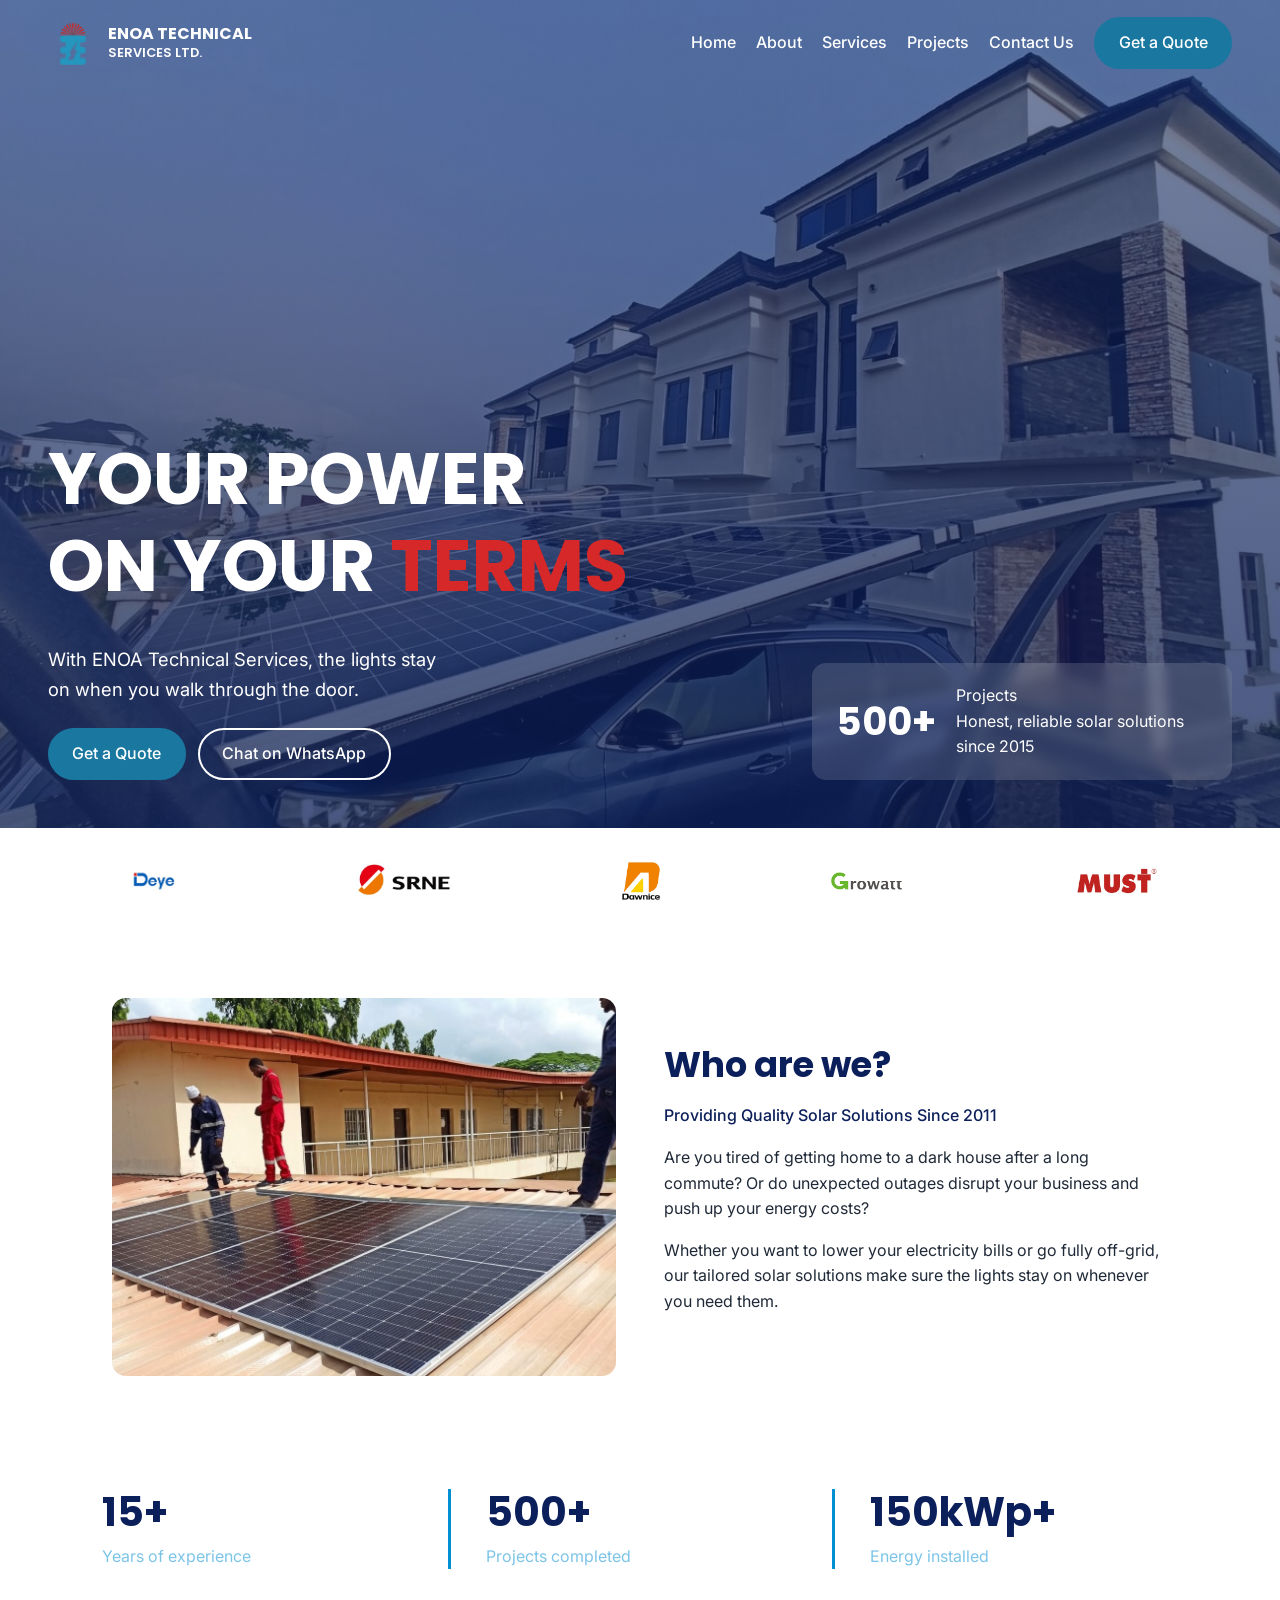
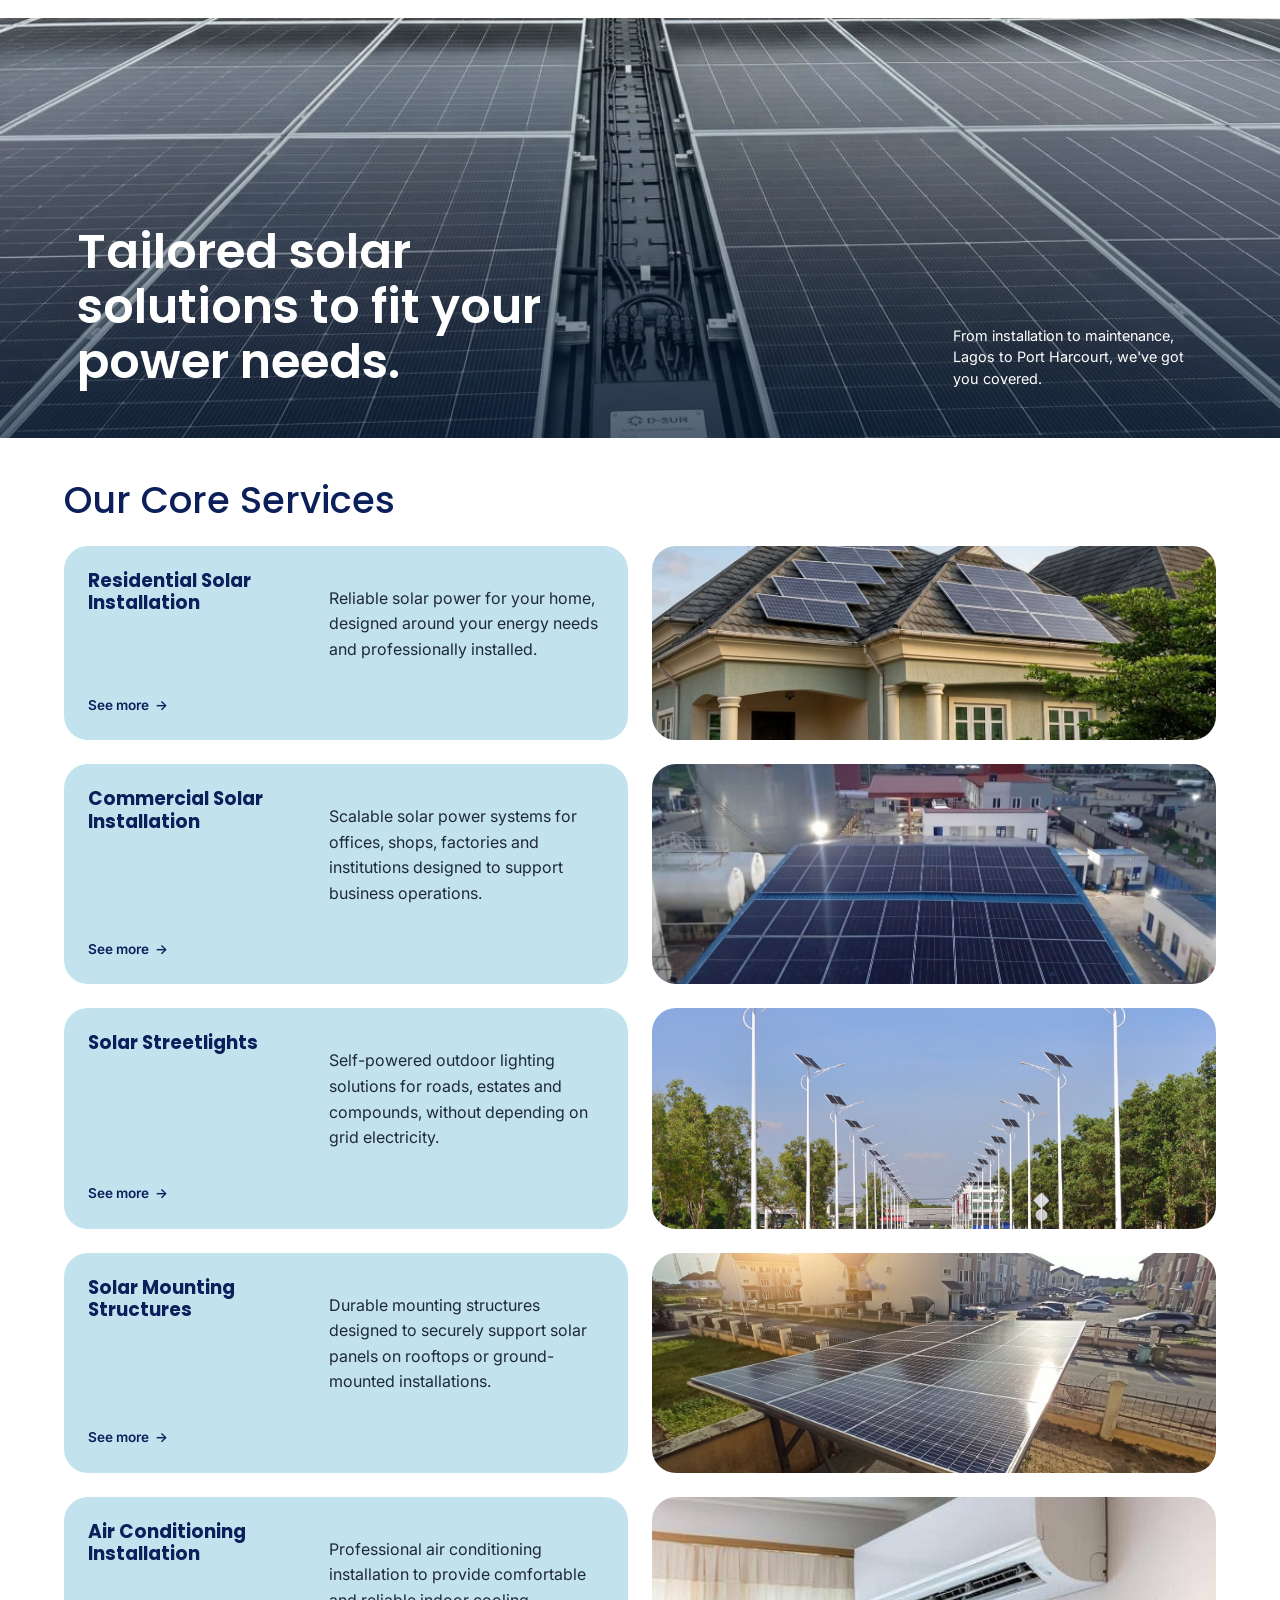
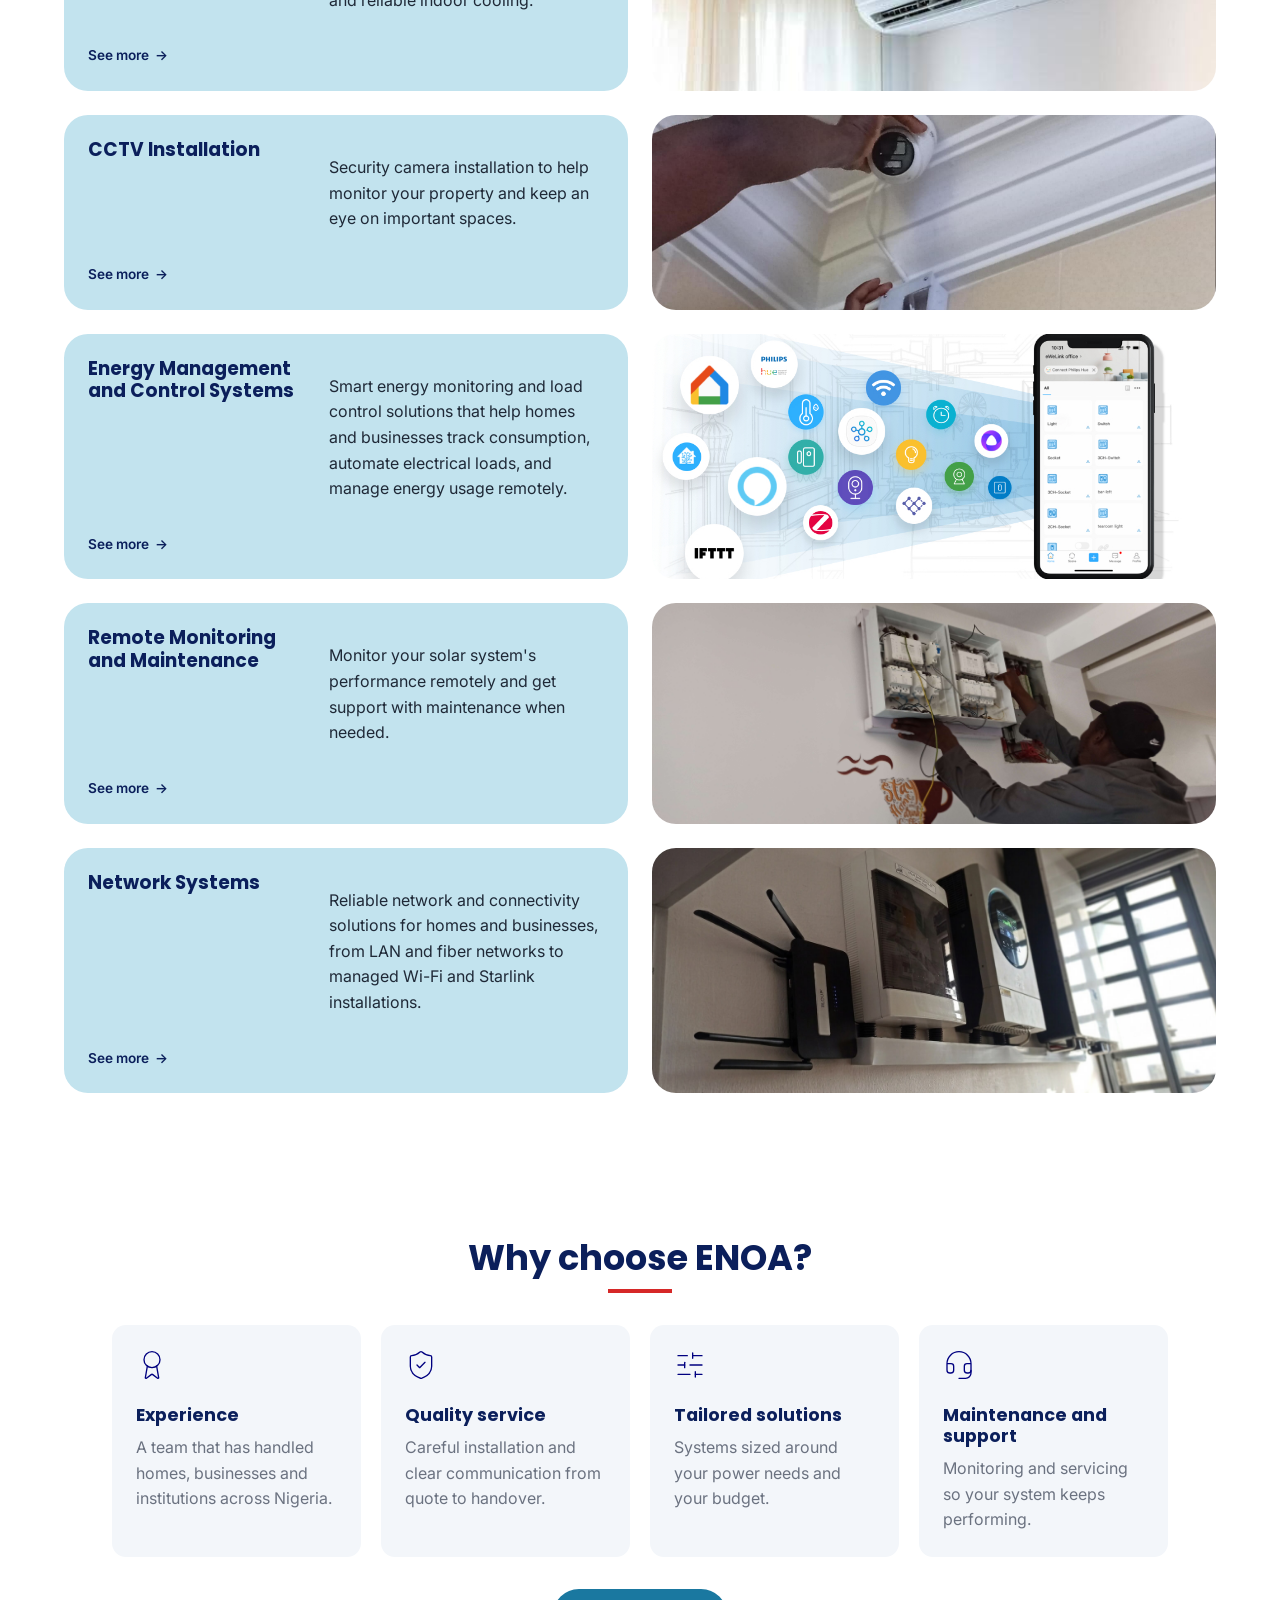
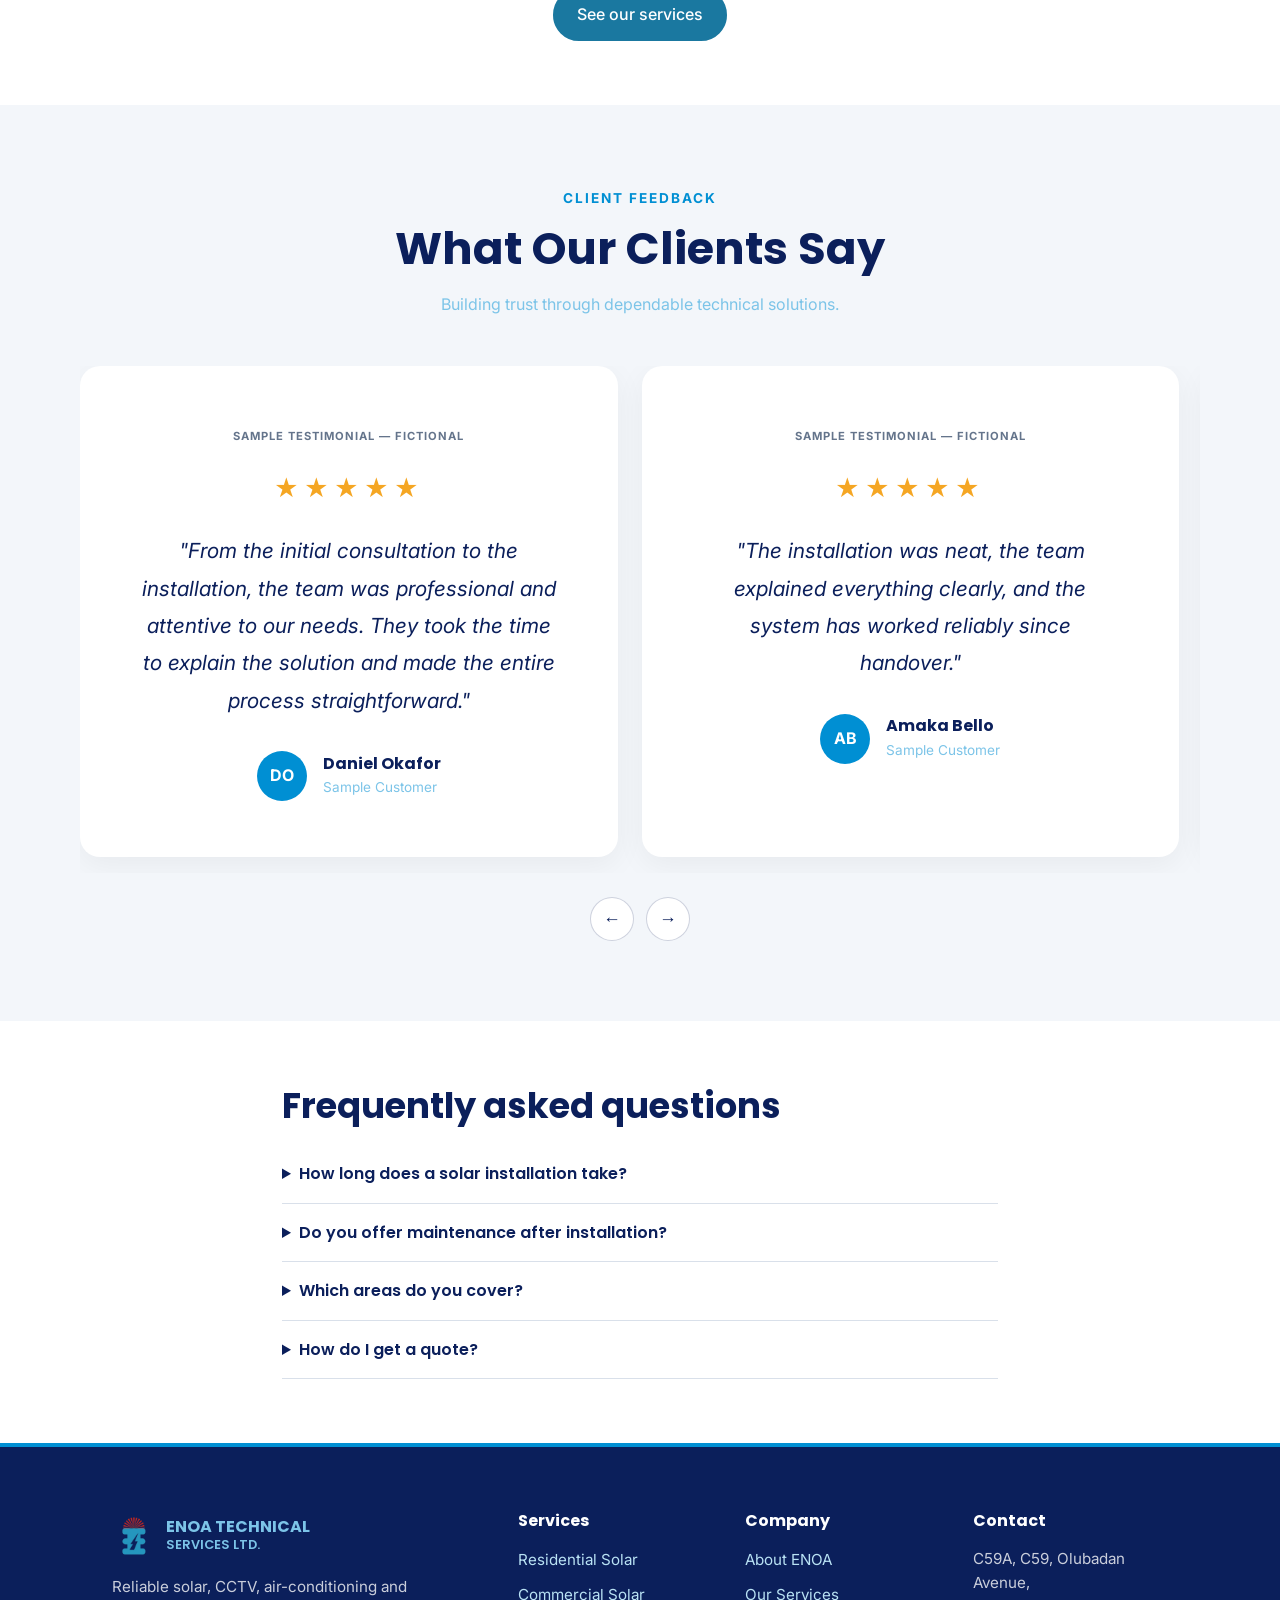
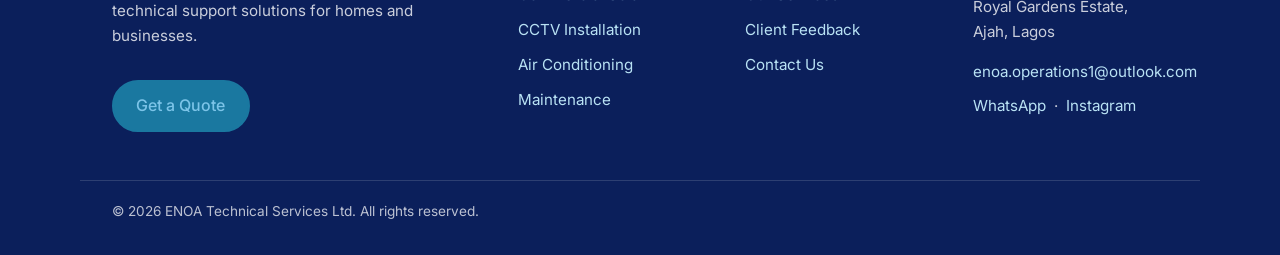
<file: index.html>
<!DOCTYPE html>
<html lang="en">
<head>
  <meta charset="UTF-8">
  <meta name="viewport" content="width=device-width, initial-scale=1">
  <title>Solar, CCTV and AC Installation in Lagos | ENOA Technical Services</title>
  <meta name="description" content="Residential and commercial solar installation in Lagos, plus CCTV, AC and maintenance. Get a free quote from ENOA Technical Services Ltd.">
  <link rel="preconnect" href="https://fonts.googleapis.com">
  <link rel="preconnect" href="https://fonts.gstatic.com" crossorigin>
  <link href="https://fonts.googleapis.com/css2?family=Inter:wght@400;500&family=Poppins:wght@600;700&display=swap" rel="stylesheet">
  <link rel="stylesheet" href="styles.css">

  <!-- CONFIRM: phone, domain and address before going live -->
  <script type="application/ld+json">
  {
    "@context": "https://schema.org",
    "@type": "LocalBusiness",
    "name": "ENOA Technical Services Ltd",
    "url": "https://enoatechnicalservices.com",
    "telephone": "+234-XXX-XXX-XXXX",
    "address": {
      "@type": "PostalAddress",
      "streetAddress": "C59A, C59, Olubadan Avenue, Royal Gardens Estate",
      "addressLocality": "Ajah",
      "addressRegion": "Lagos",
      "addressCountry": "NG"
    }
  }
  </script>
</head>
<body>

  <header class="site-header">
    <a class="brand" href="index.html">
      <img src="images/enoa-logo.png" alt="ENOA Technical Services logo" width="50" height="50">
      <span>ENOA TECHNICAL<br><small>SERVICES LTD.</small></span>
    </a>
    <!-- Mobile menu button -->
    <button class="menu-toggle" aria-label="Open navigation"
            aria-expanded="false" aria-controls="main-nav">
      <span></span>
      <span></span>
      <span></span>
    </button>

    <!-- Background overlay -->
    <div class="nav-overlay"></div>

    <!-- Navigation sidebar -->
    <nav id="main-nav" class="main-nav" aria-label="Main">

      <button class="menu-close" aria-label="Close navigation">
        &times;
      </button>

      <a href="index.html" aria-current="page">Home</a>
      <a href="index.html#about">About</a>
      <a href="services.html">Services</a>
      <a href="projects.html">Projects</a>
      <a href="contact.html">Contact Us</a>
      <a class="btn" href="contact.html">Get a Quote</a>

    </nav>
  </header>

  <main>
    <section class="hero">
      <div class="hero-text">
        <h1>Your power<br>on your <span>terms</span></h1>
        <p>With ENOA Technical Services, the lights stay on when you walk through the door.</p>
        <div class="hero-actions">
          <a class="btn" href="contact.html">Get a Quote</a>
          <a class="btn btn-outline" href="https://wa.me/+2348122875177">Chat on WhatsApp</a>
        </div>
      </div>
      <!-- CONFIRM: project count and the year the company started -->
      <div class="hero-card">
        <strong>500+</strong>
        <span>Projects<br>Honest, reliable solar solutions since 2015</span>
      </div>
    </section>

    <section class="brands" aria-label="Brands we work with">
      <!-- CONFIRM: ENOA works with these brands and may show their logos -->
      <img src="images/deye-logo.jpeg" alt="Deye">
      <img src="images/srne-logo.jpeg" alt="SRNE">
      <img src="images/dawnice-logo.jpeg" alt="Dawnice">
      <img src="images/growatt-logo.jpeg" alt="Growatt">
      <img src="images/must-logo.jpeg" alt="MUST">
    </section>

    <section class="section about">
      <div class="about-image" id="about">
        <img src="images/about-img (1).jpg" alt="ENOA technician installing solar panels on a rooftop in Lagos" loading="lazy">
      </div>
      <div class="about-text">
        <h2>Who are we?</h2>
        <!-- CONFIRM: replace this claim with something factual -->
        <p class="kicker">Providing Quality Solar Solutions Since 2011</p>
        <p>Are you tired of getting home to a dark house after a long commute? Or do unexpected outages disrupt your business and push up your energy costs?</p>
        <p>Whether you want to lower your electricity bills or go fully off-grid, our tailored solar solutions make sure the lights stay on whenever you need them.</p>
      </div>
    </section>

    <section class="stats" aria-label="ENOA in numbers">
      <!-- CONFIRM: all three figures and the dates they are counted to -->
      <div class="stat"><strong>15+</strong><span>Years of experience</span></div>
      <div class="stat"><strong>500+</strong><span>Projects completed</span></div>
      <div class="stat"><strong>150kWp+</strong><span>Energy installed</span></div>
    </section>

    

   <section class="services" id="services">
        <!-- Services banner -->
        <div class="services-hero">
            <div class="services-hero-content">
                <p class="services-location">
                    From installation to maintenance,
                    Lagos to Port Harcourt, we've got you covered.
                </p>

                <h1>
                    Tailored solar solutions to fit
                    <span>your power needs.</span>
                </h1>
            </div>
        </div>

        <!-- Core services -->
        <div class="services-container">

            <h2 class="services-heading">Our Core Services</h2>

            <div class="services-list">

            <!-- Residential Solar -->
            <article class="service-item">
                <div class="service-description">
                <h3>Residential Solar Installation</h3>
                <p>
                    Reliable solar power for your home, designed around
                    your energy needs and professionally installed.
                </p>
                <a class="card-link" href="services.html#residential-solar">
                   See more
                  <span aria-hidden="true">→</span>
                </a>
                </div>

                <div class="service-image">
                <img
                    src="images/Residential-solar-installation.jpg"
                    alt="Solar panels installed on a residential rooftop"
                    loading="lazy"
                >
                </div>
            </article>

            <!-- Commercial Solar -->
            <article class="service-item">
              <div class="service-description">
                <h3>Commercial Solar Installation</h3>
                <p>
                  Scalable solar power systems for offices, shops,
                  factories and institutions designed to support
                  business operations.
                </p>
                <a class="card-link" href="services.html#commercial-solar">
                  See more
                  <span aria-hidden="true">→</span>
                </a>
              </div>

              <div class="service-image">
                <img
                  src="images/Commercial-solar-installation.jpg"
                  alt="Large commercial solar panel installation"
                  loading="lazy"
                >
              </div>
            </article>

      <!-- Solar Streetlights -->
      <article class="service-item">
        <div class="service-description">
          <h3>Solar Streetlights</h3>
          <p>
            Self-powered outdoor lighting solutions for roads,
            estates and compounds, without depending on
            grid electricity.
          </p>
          <a class="card-link" href="services.html#solar-streetlights">
            See more
            <span aria-hidden="true">→</span>
          </a>
        </div>

        <div class="service-image">
          <img
            src="images/Solar-Street-Light.jpg"
            alt="Solar-powered streetlights"
            loading="lazy"
          >
        </div>
      </article>

      <!-- Solar Mounting Structures -->
      <article class="service-item">
        <div class="service-description">
          <h3>Solar Mounting Structures</h3>
          <p>
            Durable mounting structures designed to securely
            support solar panels on rooftops or ground-mounted
            installations.
          </p>
          <a class="card-link" href="services.html#mounting-structures">
            See more
            <span aria-hidden="true">→</span>
          </a>
        </div>

        <div class="service-image">
          <img
            src="images/Solar-carport-img.jpg"
            alt="Solar panel mounting structure"
            loading="lazy"
          >
        </div>
      </article>

      <!-- AC Installation -->
      <article class="service-item">
        <div class="service-description">
          <h3>Air Conditioning Installation</h3>
          <p>
            Professional air conditioning installation to
            provide comfortable and reliable indoor cooling.
          </p>
          <a class="card-link" href="services.html#air-conditioning">
            See more
            <span aria-hidden="true">→</span>
          </a>
        </div>

        <div class="service-image">
          <img
            src="images/ac-installation.jfif"
            alt="Wall-mounted air conditioning unit"
            loading="lazy"
          >
        </div>
      </article>

      <!-- CCTV -->
      <article class="service-item">
        <div class="service-description">
          <h3>CCTV Installation</h3>
          <p>
            Security camera installation to help monitor
            your property and keep an eye on important spaces.
          </p>
          <a class="card-link" href="services.html#cctv">
            See more
            <span aria-hidden="true">→</span>
          </a>
        </div>

        <div class="service-image">
          <img
            src="images/CCTV-installation.jpg"
            alt="Installed CCTV security cameras"
            loading="lazy"
          >
        </div>
      </article>
      
      <!-- Energy Management and Control Systems-->
      <article class="service-item">
        <div class="service-description">
          <h3>Energy Management and Control Systems</h3>
          <p>
            Smart energy monitoring and load control solutions that help homes and businesses track consumption, automate electrical loads, and manage energy usage remotely.
          </p>
          <a class="card-link" href="services.html#energy-management">
            See more
            <span aria-hidden="true">→</span>
          </a>
        </div>

        <div class="service-image">
          <img
            src="images/eWeLink-Camera-Plan.webp"
            alt="eWeLink energy management interface"
            loading="lazy"
          >
        </div>
      </article>

      <!-- Remote Monitoring -->
      <article class="service-item">
        <div class="service-description">
          <h3>Remote Monitoring and Maintenance</h3>
          <p>
            Monitor your solar system's performance remotely
            and get support with maintenance when needed.
          </p>
          <a class="card-link" href="services.html#monitoring-maintenance">
            See more
            <span aria-hidden="true">→</span>
          </a>
        </div>

        <div class="service-image">
          <img
            src="images/remote-monitoring.jpg"
            alt="Solar system remote monitoring interface"
            loading="lazy"
          >
        </div>
      </article>

      <!-- Network Systems -->
      <article class="service-item">
        <div class="service-description">
          <h3>Network Systems</h3>
          <p>
            Reliable network and connectivity solutions for homes and businesses, from LAN and fiber networks to managed Wi-Fi and Starlink installations.
          </p>
          <a class="card-link" href="services.html#network-systems">
            See more
            <span aria-hidden="true">→</span>
          </a>  
        </div>

        <div class="service-image">
          <img
            src="images/Internet-installation-img.jpg"
            alt="Internet networking equipment installation"
            loading="lazy"
          >
        </div>
      </article>

    </div>
  </div>

</section>

    <section class="section why">
      <h2>Why choose ENOA?</h2>
      <div class="cards">
        <article>
            <img src="images/icons/award.svg" alt="Experience" style="margin-bottom: 1.5rem;">
            <h3>Experience</h3>
            <p>A team that has handled homes, businesses and institutions across Nigeria.</p>
        </article>

        <article>
            <img src="images/icons/shield-check.svg" alt="Quality" style="margin-bottom: 1.5rem;">
            <h3>Quality service</h3>
            <p>Careful installation and clear communication from quote to handover.</p>
        </article>

        <article>
            <img src="images/icons/sliders-horizontal.svg" alt="Customized" style="margin-bottom: 1.5rem;">
            <h3>Tailored solutions</h3>
            <p>Systems sized around your power needs and your budget.</p>
        </article>

        <article>
            <img src="images/icons/headset.svg" alt="Support" style="margin-bottom: 1.5rem;">
            <h3>Maintenance and support</h3>
            <p>Monitoring and servicing so your system keeps performing.</p>
        </article>
      </div>
      <a class="btn" href="services.html">See our services</a>
    </section>

  <section class="testimonials" id="testimonials">
  <div class="testimonial-heading">
    <span class="section-label">CLIENT FEEDBACK</span>
    <h2>What Our Clients Say</h2>
    <p>Building trust through dependable technical solutions.</p>
  </div>

  <div class="testimonial-carousel">
    <ul class="testimonial-track" id="testimonial-track" tabindex="0" aria-label="Client testimonials">

      <li class="testimonial-card">
        <span class="sample-label">SAMPLE TESTIMONIAL — FICTIONAL</span>
        <div class="testimonial-stars" aria-label="5 out of 5 stars">★★★★★</div>
        <blockquote>
          "From the initial consultation to the installation, the team was
          professional and attentive to our needs. They took the time to
          explain the solution and made the entire process straightforward."
        </blockquote>
        <div class="testimonial-author">
          <div class="author-avatar">DO</div>
          <div class="author-info">
            <h3>Daniel Okafor</h3>
            <p>Sample Customer</p>
          </div>
        </div>
      </li>

      <li class="testimonial-card">
        <span class="sample-label">SAMPLE TESTIMONIAL — FICTIONAL</span>
        <div class="testimonial-stars" aria-label="5 out of 5 stars">★★★★★</div>
        <blockquote>
          "The installation was neat, the team explained everything clearly,
          and the system has worked reliably since handover."
        </blockquote>
        <div class="testimonial-author">
          <div class="author-avatar">AB</div>
          <div class="author-info">
            <h3>Amaka Bello</h3>
            <p>Sample Customer</p>
          </div>
        </div>
      </li>

      <li class="testimonial-card">
        <span class="sample-label">SAMPLE TESTIMONIAL — FICTIONAL</span>
        <div class="testimonial-stars" aria-label="5 out of 5 stars">★★★★★</div>
        <blockquote>
          "Our energy costs have reduced noticeably, and the support after
          installation has been excellent."
        </blockquote>
        <div class="testimonial-author">
          <div class="author-avatar">CE</div>
          <div class="author-info">
            <h3>Chidi Eze</h3>
            <p>Sample Customer</p>
          </div>
        </div>
      </li>

      <li class="testimonial-card">
        <span class="sample-label">SAMPLE TESTIMONIAL — FICTIONAL</span>
        <div class="testimonial-stars" aria-label="5 out of 5 stars">★★★★★</div>
        <blockquote>
          "They designed a system around our actual usage rather than selling
          us the largest package. Very professional service."
        </blockquote>
        <div class="testimonial-author">
          <div class="author-avatar">FN</div>
          <div class="author-info">
            <h3>Fatima Nwosu</h3>
            <p>Sample Customer</p>
          </div>
        </div>
      </li>

      <li class="testimonial-card">
        <span class="sample-label">SAMPLE TESTIMONIAL — FICTIONAL</span>
        <div class="testimonial-stars" aria-label="5 out of 5 stars">★★★★★</div>
        <blockquote>
          "The CCTV installation was completed quickly and the picture quality
          is excellent. We feel much more secure."
        </blockquote>
        <div class="testimonial-author">
          <div class="author-avatar">GA</div>
          <div class="author-info">
            <h3>George Adeyemi</h3>
            <p>Sample Customer</p>
          </div>
        </div>
      </li>

      <li class="testimonial-card">
        <span class="sample-label">SAMPLE TESTIMONIAL — FICTIONAL</span>
        <div class="testimonial-stars" aria-label="5 out of 5 stars">★★★★★</div>
        <blockquote>
          "Communication was clear from the site visit to commissioning. We
          always knew what was happening and when."
        </blockquote>
        <div class="testimonial-author">
          <div class="author-avatar">HO</div>
          <div class="author-info">
            <h3>Hauwa Ojo</h3>
            <p>Sample Customer</p>
          </div>
        </div>
      </li>

      <li class="testimonial-card">
        <span class="sample-label">SAMPLE TESTIMONIAL — FICTIONAL</span>
        <div class="testimonial-stars" aria-label="5 out of 5 stars">★★★★★</div>
        <blockquote>
          "Our office no longer loses productive hours during outages. The
          solar backup has been a major improvement."
        </blockquote>
        <div class="testimonial-author">
          <div class="author-avatar">IK</div>
          <div class="author-info">
            <h3>Ibrahim Kolo</h3>
            <p>Sample Customer</p>
          </div>
        </div>
      </li>

      <li class="testimonial-card">
        <span class="sample-label">SAMPLE TESTIMONIAL — FICTIONAL</span>
        <div class="testimonial-stars" aria-label="5 out of 5 stars">★★★★★</div>
        <blockquote>
          "The team was punctual, tidy, and respectful of our property. The
          final installation looks great."
        </blockquote>
        <div class="testimonial-author">
          <div class="author-avatar">JM</div>
          <div class="author-info">
            <h3>Joy Mensah</h3>
            <p>Sample Customer</p>
          </div>
        </div>
      </li>

      <li class="testimonial-card">
        <span class="sample-label">SAMPLE TESTIMONIAL — FICTIONAL</span>
        <div class="testimonial-stars" aria-label="5 out of 5 stars">★★★★★</div>
        <blockquote>
          "Their maintenance support gives us confidence that the system will
          continue performing well long after installation."
        </blockquote>
        <div class="testimonial-author">
          <div class="author-avatar">KT</div>
          <div class="author-info">
            <h3>Kunle Taiwo</h3>
            <p>Sample Customer</p>
          </div>
        </div>
      </li>

      <li class="testimonial-card">
        <span class="sample-label">SAMPLE TESTIMONIAL — FICTIONAL</span>
        <div class="testimonial-stars" aria-label="5 out of 5 stars">★★★★★</div>
        <blockquote>
          "A reliable company with practical advice. They helped us choose a
          solution that fits both our needs and budget."
        </blockquote>
        <div class="testimonial-author">
          <div class="author-avatar">LB</div>
          <div class="author-info">
            <h3>Linda Bassey</h3>
            <p>Sample Customer</p>
          </div>
        </div>
      </li>

    </ul>
  </div>

  <div class="testimonial-controls">
    <button
      type="button"
      class="carousel-button"
      data-carousel-prev
      aria-label="Previous testimonial"
    >
      ←
    </button>

    <button
      type="button"
      class="carousel-button"
      data-carousel-next
      aria-label="Next testimonial"
    >
      →
    </button>
  </div>
</section>

    <section class="section faq">
      <h2>Frequently asked questions</h2>
      <!-- CONFIRM: replace these sample answers with the boss's real answers -->
      <details>
        <summary>How long does a solar installation take?</summary>
        <p>It depends on the size of the system. We confirm the timeline in your quote after a site visit.</p>
      </details>
      <details>
        <summary>Do you offer maintenance after installation?</summary>
        <p>Yes. We provide servicing and remote monitoring so your system keeps performing.</p>
      </details>
      <details>
        <summary>Which areas do you cover?</summary>
        <p>We are based in Lagos and handle projects across Nigeria.</p>
      </details>
      <details>
        <summary>How do I get a quote?</summary>
        <p>Use the Get a Quote button or message us on WhatsApp, and we will arrange a site visit.</p>
      </details>
    </section>
  </main>

  <footer class="site-footer">
  <div class="footer-main">

    <div class="footer-brand">
      <a class="brand" href="index.html">
        <img
          src="images/enoa-logo.png"
          alt="ENOA Technical Services logo"
          width="44"
          height="44"
        >
        <span>
          ENOA TECHNICAL<br>
          <small>SERVICES LTD.</small>
        </span>
      </a>

      <p class="footer-tagline">
        Reliable solar, CCTV, air-conditioning and technical
        support solutions for homes and businesses.
      </p>

      <a class="btn footer-cta" href="contact.html">Get a Quote</a>
    </div>

    <nav class="footer-nav" aria-label="Footer">
      <div class="footer-column">
        <h3>Services</h3>
        <ul>
          <li><a href="services.html">Residential Solar</a></li>
          <li><a href="services.html">Commercial Solar</a></li>
          <li><a href="services.html">CCTV Installation</a></li>
          <li><a href="services.html">Air Conditioning</a></li>
          <li><a href="services.html">Maintenance</a></li>
        </ul>
      </div>

      <div class="footer-column">
        <h3>Company</h3>
        <ul>
          <li><a href="index.html#about">About ENOA</a></li>
          <li><a href="services.html">Our Services</a></li>
          <li><a href="index.html#testimonials">Client Feedback</a></li>
          <li><a href="contact.html">Contact Us</a></li>
        </ul>
      </div>

      <div class="footer-column">
        <h3>Contact</h3>
        <address>
          C59A, C59, Olubadan Avenue,<br>
          Royal Gardens Estate,<br>
          Ajah, Lagos
        </address>

        <p>
          <a href="mailto:enoa.operations1@outlook.com">enoa.operations1@outlook.com</a>
        </p>

        <p class="footer-social">
          <a href="https://wa.me/+2348122875177">WhatsApp</a>
          <span aria-hidden="true">·</span>
          <a href="https://instagram.com/enoatechnicalservices">Instagram</a>
        </p>
      </div>
    </nav>

  </div>

  <div class="footer-bottom">
    <p>© <span id="year">2026</span> ENOA Technical Services Ltd. All rights reserved.</p>
  </div>
</footer>
  <script src="script.js" defer></script>
</body>
</html>
</file>
<file: styles.css>
/* =========================================
   ENOA — Global styles
========================================= */

:root {
  --navy: #0B1F5B;
  --blue: #1A78A0;
  --blue-bright: #008FD3;
  --red: #D62828;
  --text: #1F2937;
  --muted: #6B7280;
  --light: #F3F6FA;
  --light-blue: #C2E3EE;
  --white: #FFFFFF;
  --link-dark: #7CC4E8;
  --link-on-dark: #B9E2F4;
  --border: #D9E0EA;
  --font-heading: 'Poppins', Arial, sans-serif;
  --font-body: 'Inter', Arial, sans-serif;
  --radius: 14px;
  --radius-large: 24px;
  --max: 1120px;
  --max-wide: 1400px;
  --gutter: clamp(1.5rem, 6vw, 5rem);
}


/* =========================================
   Base
========================================= */

*,
*::before,
*::after {
  box-sizing: border-box;
}

html {
  scroll-behavior: smooth;
}

body {
  margin: 0;
  font-family: var(--font-body);
  color: var(--text);
  background: var(--white);
  line-height: 1.6;
}

img {
  max-width: 100%;
  height: auto;
  display: block;
}

a {
  color: var(--blue);
}

h1,
h2,
h3 {
  font-family: var(--font-heading);
  color: var(--navy);
  line-height: 1.2;
  margin: 0 0 .5em;
}

h2 {
  font-size: clamp(1.6rem, 3vw, 2.2rem);
}

:focus-visible {
  outline: 3px solid var(--red);
  outline-offset: 2px;
}


/* =========================================
   Buttons
========================================= */

.btn {
  display: inline-block;
  padding: .7em 1.4em;
  border-radius: 999px;
  background: var(--blue);
  color: var(--white);
  font-weight: 500;
  text-decoration: none;
  border: 2px solid var(--blue);
  transition: background .2s, border-color .2s;
}

.btn:hover {
  background: var(--navy);
  border-color: var(--navy);
}

.btn-outline {
  background: transparent;
  border-color: var(--white);
}


/* =========================================
   Header and navigation
========================================= */

.site-header {
  position: absolute;
  inset: 0 0 auto 0;
  z-index: 10;
  display: flex;
  align-items: center;
  justify-content: space-between;
  flex-wrap: wrap;
  gap: .75rem;
  padding: 1rem clamp(1rem, 4vw, 3rem);
}

.brand {
  display: flex;
  align-items: center;
  gap: .6rem;
  color: var(--white);
  text-decoration: none;
  font-family: var(--font-heading);
  font-weight: 700;
  line-height: 1.1;
}

.brand small {
  font-weight: 600;
  font-size: .8em;
}

.site-header nav {
  display: flex;
  align-items: center;
  flex-wrap: wrap;
  gap: 1.25rem;
}

/* Navigation links: desktop and mobile */
.site-header .main-nav a:not(.btn) {
  color: var(--white);
  text-decoration: none;
  font-weight: 500;
  transition: color .3s ease;
}

.site-header .main-nav a:not(.btn):hover {
  color: var(--blue);
  text-decoration: none;
}

header nav a,
header nav a:hover,
header nav a:focus,
header nav a:active {
  text-decoration: none;
}


/* Mobile navigation */
.menu-toggle,
.menu-close,
.nav-overlay {
  display: none;
}

@media (max-width: 768px) {
  .menu-toggle {
    display: flex;
    flex-direction: column;
    justify-content: center;
    gap: 6px;
    width: 42px;
    height: 42px;
    padding: 8px;
    background: transparent;
    border: none;
    cursor: pointer;
    z-index: 1001;
  }

  .menu-toggle span {
    display: block;
    width: 26px;
    height: 3px;
    background: var(--navy);
    border-radius: 3px;
  }

  .nav-overlay {
    display: block;
    position: fixed;
    inset: 0;
    background: rgba(0, 0, 0, .5);
    z-index: 1000;
    opacity: 0;
    visibility: hidden;
    transition: opacity .3s ease, visibility .3s ease;
  }

  .main-nav {
    position: fixed;
    top: 0;
    right: 0;
    width: min(80%, 320px);
    height: 100dvh;
    padding: 5rem 2rem 2rem;
    background: var(--white);
    display: flex;
    flex-direction: column;
    align-items: flex-start;
    gap: 1.8rem;
    z-index: 1002;
    transform: translateX(100%);
    transition: transform .3s ease;
  }

  .main-nav a {
    color: var(--navy);
    text-decoration: none;
    font-size: 1rem;
  }

  .site-header .main-nav a:not(.btn) {
    color: var(--navy);
  }

  .site-header .main-nav a:not(.btn):hover {
    color: var(--blue);
  }

  .menu-close {
    display: block;
    position: absolute;
    top: 1.2rem;
    right: 1.5rem;
    background: none;
    border: none;
    font-size: 2rem;
    color: var(--navy);
    cursor: pointer;
  }

  .main-nav.active {
    transform: translateX(0);
  }

  .nav-overlay.active {
    opacity: 1;
    visibility: visible;
  }

  .main-nav .btn {
    display: inline-block;
    margin-top: .5rem;
  }

  body.nav-open {
    overflow: hidden;
  }
}


/* =========================================
   Home hero
========================================= */

.hero {
  position: relative;
  min-height: 92vh;
  display: flex;
  align-items: flex-end;
  justify-content: space-between;
  flex-wrap: wrap;
  gap: 2rem;
  padding: 8rem clamp(1rem, 4vw, 3rem) 3rem;
  background:
    linear-gradient(180deg, rgba(11, 31, 91, .55) 0%, rgba(11, 31, 91, .75) 100%),
    url('images/Hero-background-img.jpg') center / cover no-repeat;
  color: var(--white);
}

.hero h1 {
  color: var(--white);
  font-size: clamp(2.4rem, 7vw, 4.5rem);
  text-transform: uppercase;
}

.hero h1 span {
  color: var(--red);
}

.hero p {
  max-width: 34ch;
  font-size: 1.15rem;
}

.hero-actions {
  display: flex;
  flex-wrap: wrap;
  gap: .75rem;
  margin-top: 1.5rem;
}

.hero-card {
  display: flex;
  align-items: center;
  gap: 1.25rem;
  padding: 1.25rem 1.5rem;
  max-width: 420px;
  border-radius: var(--radius);
  background: rgba(255, 255, 255, .14);
  backdrop-filter: blur(6px);
}

.hero-card strong {
  font-family: var(--font-heading);
  font-size: 2.4rem;
}


/* =========================================
   Brands
========================================= */

.brands {
  display: flex;
  flex-wrap: wrap;
  align-items: center;
  justify-content: space-around;
  gap: 1.5rem;
  padding: 2rem clamp(1rem, 4vw, 3rem);
}

.brands img {
  height: 42px;
  width: auto;
}


/* =========================================
   Sections
========================================= */

.section {
  max-width: var(--max);
  margin: 0 auto;
  padding: 4rem clamp(1rem, 4vw, 2rem);
}

.about {
  display: grid;
  grid-template-columns: 1fr 1fr;
  gap: 3rem;
  align-items: center;
}

.about-image img {
  border-radius: var(--radius);
  aspect-ratio: 4 / 3;
  object-fit: cover;
  width: 100%;
}

.kicker {
  font-weight: 500;
  color: var(--navy);
}


/* =========================================
   Stats
========================================= */

.stats {
  display: grid;
  grid-template-columns: repeat(3, 1fr);
  align-items: center;
  padding: 3rem clamp(1.5rem, 5vw, 4rem);
  background: var(--white);
  color: var(--navy);
  text-align: left;
}

.stat {
  position: relative;
  padding: 0 clamp(1rem, 3vw, 2.5rem);
}

.stat:not(:first-child)::before {
  content: "";
  position: absolute;
  left: 0;
  top: 50%;
  transform: translateY(-50%);
  height: 5rem;
  width: 3px;
  background: var(--blue-bright);
}

.stat strong {
  display: block;
  font-family: var(--font-heading);
  font-size: clamp(2rem, 4vw, 2.5rem);
  line-height: 1.2;
  margin-bottom: .5rem;
}

.stat span {
  display: block;
  color: var(--link-dark);
  font-size: 1rem;
}


/* =========================================
   Why choose
========================================= */

.why {
  text-align: center;
}

.why h2::after {
  content: "";
  display: block;
  width: 64px;
  height: 4px;
  margin: .6rem auto 0;
  background: var(--red);
}

.cards {
  display: grid;
  grid-template-columns: repeat(auto-fit, minmax(220px, 1fr));
  gap: 1.25rem;
  margin: 2rem 0;
  text-align: left;
}

.cards article {
  padding: 1.5rem;
  background: var(--light);
  border-radius: var(--radius);
}

.cards h3 {
  font-size: 1.1rem;
}

.cards p {
  margin: 0;
  color: var(--muted);
}


/* =========================================
   FAQ
========================================= */

.faq {
  max-width: 780px;
}

.faq details {
  border-bottom: 1px solid var(--border);
  padding: 1rem 0;
}

.faq summary {
  cursor: pointer;
  font-family: var(--font-heading);
  font-weight: 600;
  color: var(--navy);
}

.faq details p {
  margin: .75rem 0 0;
  color: var(--muted);
}


/* =========================================
   Footer
========================================= */

.site-footer {
  display: grid;
  grid-template-columns: repeat(auto-fit, minmax(200px, 1fr));
  gap: 2rem;
  padding: 3rem clamp(1rem, 4vw, 3rem);
  background: var(--navy);
  color: var(--white);
}

.site-footer h3 {
  color: var(--white);
  font-size: 1rem;
}

.site-footer p {
  margin: 0;
}

.site-footer a {
  color: var(--link-dark);
}


/* =========================================
   Services section
========================================= */

.services {
  width: 100%;
  background: var(--white);
}

.services-hero {
  position: relative;
  min-height: 420px;
  display: flex;
  align-items: flex-end;
  padding: 3rem clamp(1.5rem, 6vw, 5rem);
  background:
    linear-gradient(to top, rgba(5, 25, 50, .65), rgba(5, 25, 50, .05)),
    url("images/Services-header-img.jpg");
  background-size: cover;
  background-position: center;
  color: var(--white);
}

.services-hero-content {
  width: 100%;
  display: flex;
  align-items: flex-end;
  justify-content: space-between;
  gap: 2rem;
}

.services-hero h1 {
  max-width: 550px;
  font-family: var(--font-heading);
  font-size: clamp(2rem, 4vw, 3rem);
  font-weight: 600;
  line-height: 1.15;
  margin: 0;
  color: var(--white);
}

.services-hero h2 span {
  display: block;
}

.services-location {
  max-width: 250px;
  font-size: .9rem;
  line-height: 1.5;
  margin: 0;
  order: 2;
}

.services-container {
  max-width: var(--max-wide);
  margin: 0 auto;
  padding: 1rem clamp(1.5rem, 5vw, 4rem) 5rem;
}

.services-heading {
  font-family: var(--font-heading);
  font-size: clamp(1.8rem, 3vw, 2.3rem);
  font-weight: 500;
  color: var(--navy);
  margin: 1.5rem 0;
}

.services-list {
  display: flex;
  flex-direction: column;
  gap: 1.5rem;
}

.service-item {
  display: grid;
  grid-template-columns: 1fr 1fr;
  gap: 1.5rem;
  align-items: start;
}

.service-description {
  display: grid;
  grid-template-columns: .9fr 1.1fr;
  align-items: start;
  gap: 1rem;
  min-height: 160px;
  background: var(--light-blue);
  padding: 1.5rem;
  border-radius: var(--radius-large);
}

.service-image {
  width: 100%;
  height: 160px;
  overflow: hidden;
  border-radius: var(--radius-large);
}

.service-image img {
  display: block;
  width: 100%;
  height: 100%;
  object-fit: cover;
  transition: transform .4s ease;
}

.service-image:hover img {
  transform: scale(1.04);
}

.card-link {
  display: inline-flex;
  align-items: center;
  gap: .4rem;
  margin-top: auto;
  color: var(--navy);
  font-size: .85rem;
  font-weight: 600;
  text-decoration: none;
  transition: color .2s, transform .2s;
}

.card-link span {
  transition: transform .2s;
}

.card-link:hover {
  color: var(--blue);
}

.card-link:hover span {
  transform: translateX(4px);
}.service-description {
  align-content: start;
}

.service-description .card-link {
  align-self: start;
  justify-self: start;
}



/* =========================================
   Testimonials
========================================= */

.testimonials {
  padding: 5rem clamp(1.5rem, 6vw, 5rem);
  background: var(--light);
  color: var(--navy);
  text-align: center;
}

.testimonial-heading {
  max-width: 650px;
  margin: 0 auto 3rem;
}

.section-label {
  color: var(--blue-bright);
  font-size: .85rem;
  font-weight: 700;
  letter-spacing: 2px;
}

.testimonial-heading h2 {
  font-family: var(--font-heading);
  font-size: clamp(2rem, 4vw, 2.8rem);
  margin: .75rem 0;
}

.testimonial-heading p {
  color: var(--link-dark);
  line-height: 1.6;
}

.testimonial-card {
  max-width: 800px;
  margin: 0 auto;
  padding: clamp(2rem, 5vw, 3.5rem);
  background: var(--white);
  border-radius: 20px;
  box-shadow: 0 8px 30px rgba(0, 0, 0, .05);
}

.sample-label {
  display: inline-block;
  margin-bottom: 1.5rem;
  color: #64748B;
  font-size: .7rem;
  font-weight: 700;
  letter-spacing: 1px;
}

.testimonial-stars {
  color: #F5A623;
  font-size: 1.5rem;
  letter-spacing: 5px;
  margin-bottom: 1.5rem;
}

.testimonial-card blockquote {
  max-width: 650px;
  margin: 0 auto 2rem;
  font-size: clamp(1.05rem, 2vw, 1.3rem);
  line-height: 1.8;
  font-style: italic;
}

.testimonial-author {
  display: flex;
  align-items: center;
  justify-content: center;
  gap: 1rem;
  text-align: left;
}

.author-avatar {
  width: 50px;
  height: 50px;
  display: grid;
  place-items: center;
  border-radius: 50%;
  background: var(--blue-bright);
  color: var(--white);
  font-weight: 700;
}

.author-info h3 {
  margin: 0 0 .25rem;
  font-size: 1rem;
}

.author-info p {
  margin: 0;
  color: var(--link-dark);
  font-size: .85rem;
}


/* =========================================
   Services and projects page
========================================= */

.services-page-hero {
  padding: 7rem clamp(2rem, 8vw, 7rem) 6rem;
  position: relative;
  isolation: isolate;
  display: flex;
  align-items: flex-end;
  min-height: clamp(430px, 65vh, 650px);
  overflow: hidden;
  background:
    url("images/Hero-background-img.jpg") center / cover no-repeat,
    var(--navy);
  color: var(--white);
}

.services-page-hero__overlay {
  position: absolute;
  z-index: -1;
  inset: 0;
  background: linear-gradient(90deg, rgba(11, 31, 91, .92), rgba(11, 31, 91, .72) 48%, rgba(11, 31, 91, .2));
}

.services-page-hero__content {
  width: min(100%, 760px);
}

.services-page-hero .kicker {
  color: var(--link-on-dark);
}

.services-page-hero h1 {
  max-width: 720px;
  margin-bottom: 1rem;
  color: var(--white);
  font-size: clamp(2.5rem, 6vw, 4.5rem);
  letter-spacing: -.035em;
}

.services-page-hero h1 span {
  color: var(--red);
}

.services-page-hero__content > p:not(.kicker) {
  max-width: 600px;
  color: rgba(255, 255, 255, .9);
  font-size: clamp(1rem, 2vw, 1.15rem);
}

.services-intro {
  display: grid;
  grid-template-columns: minmax(0, 1.5fr) minmax(230px, .7fr);
  align-items: center;
  gap: 3rem;
}

.services-intro__text {
  max-width: 720px;
}

.services-intro__text h2 {
  max-width: 620px;
  font-size: clamp(1.8rem, 3.5vw, 2.7rem);
}

.services-intro__text p {
  color: var(--muted);
}

.services-intro__note {
  display: flex;
  align-items: flex-start;
  gap: 1rem;
  padding: 1.4rem;
  border-left: 4px solid var(--red);
  border-radius: 0 var(--radius) var(--radius) 0;
  background: var(--light);
}

.services-intro__note p {
  margin: 0;
  color: var(--muted);
  font-size: .93rem;
}

.services-intro__note strong {
  color: var(--navy);
}

.services-intro__note-mark {
  color: var(--blue-bright);
  font-size: 1.5rem;
  line-height: 1;
}

.service-directory {
  position: sticky;
  top: 0;
  z-index: 20;
  padding: .85rem var(--gutter);
  border-block: 1px solid var(--border);
  background: rgba(255, 255, 255, .96);
  backdrop-filter: blur(12px);
}

.service-directory__inner {
  display: flex;
  width: min(100%, var(--max));
  margin: auto;
  gap: .6rem;
  overflow-x: auto;
  scrollbar-width: thin;
}

.service-directory a {
  flex: 0 0 auto;
  padding: .55rem .9rem;
  border: 1px solid var(--border);
  border-radius: 999px;
  background: var(--white);
  color: var(--navy);
  font-size: .85rem;
  font-weight: 600;
  text-decoration: none;
  white-space: nowrap;
  transition: background .2s, color .2s;
}

.service-directory a:hover {
  border-color: var(--blue);
  background: var(--light);
}

.service-category {
  padding-top: 4.5rem;
}

.category-heading {
  display: flex;
  align-items: flex-end;
  justify-content: space-between;
  gap: 2rem;
  margin-bottom: 2.5rem;
}

.category-heading h2 {
  margin: 0;
  font-size: clamp(2rem, 4vw, 2.8rem);
}

.category-heading > p {
  max-width: 390px;
  margin: 0;
  color: var(--muted);
}

.service-block {
  display: grid;
  grid-template-columns: minmax(0, 1.05fr) minmax(0, .95fr);
  align-items: center;
  gap: clamp(2rem, 5vw, 4rem);
  padding-block: 2.5rem;
  scroll-margin-top: 5rem;
}

.service-block--reverse .service-block__visual {
  order: 2;
}

.service-block--reverse .service-block__content {
  order: 1;
}

.service-block__visual {
  position: relative;
  min-height: 300px;
  overflow: hidden;
  border-radius: var(--radius-large);
  background: var(--light);
}

.service-block__visual img {
  width: 100%;
  height: 100%;
  min-height: 300px;
  object-fit: cover;
  transition: transform .45s;
}

.service-block__visual:hover img {
  transform: scale(1.035);
}

.service-block__number {
  position: absolute;
  top: 1rem;
  left: 1rem;
  display: grid;
  width: 46px;
  height: 46px;
  place-items: center;
  border: 1px solid rgba(255, 255, 255, .55);
  border-radius: 50%;
  background: rgba(11, 31, 91, .85);
  color: var(--white);
  font-family: var(--font-heading);
  font-weight: 600;
}

.service-block__content {
  max-width: 520px;
}

.service-tag {
  display: inline-block;
  margin-bottom: .75rem;
  color: var(--blue);
  font-size: .78rem;
  font-weight: 700;
  letter-spacing: .12em;
  text-transform: uppercase;
}

.service-block__content h3 {
  margin-bottom: .85rem;
  font-size: clamp(1.6rem, 3vw, 2.15rem);
}

.service-block__content p {
  margin-bottom: 1.25rem;
  color: var(--muted);
}

.text-link {
  display: inline-flex;
  align-items: center;
  gap: .5rem;
  color: var(--blue);
  font-weight: 700;
  text-decoration: none;
}

.text-link span {
  transition: transform .2s;
}

.text-link:hover {
  color: var(--navy);
}

.text-link:hover span {
  transform: translateX(4px);
}

.project-group {
  margin: 0 0 2.5rem;
  padding: 1.5rem;
  border-radius: var(--radius-large);
  background: var(--light);
}

.project-group__heading {
  display: flex;
  align-items: baseline;
  justify-content: space-between;
  gap: 1rem;
  margin-bottom: 1.25rem;
}

.project-group__heading h4 {
  margin: 0;
  font-size: 1.1rem;
}

.project-group__heading > span {
  color: var(--muted);
  font-size: .8rem;
}

.project-grid {
  display: grid;
  grid-template-columns: repeat(2, minmax(0, 1fr));
  gap: 1.1rem;
}

.project-card {
  min-width: 0;
  overflow: hidden;
  border: 1px solid var(--border);
  border-radius: var(--radius);
  background: var(--white);
  transition: transform .25s, box-shadow .25s;
}

.project-card:hover {
  transform: translateY(-4px);
  box-shadow: 0 18px 42px rgba(11, 31, 91, .15);
}

.project-card > img {
  width: 100%;
  aspect-ratio: 16 / 9;
  object-fit: cover;
  background: #DCE4EC;
}

.project-card__body {
  padding: 1rem 1.1rem 1.2rem;
}

.project-card__type {
  display: inline-block;
  margin-bottom: .45rem;
  color: var(--blue);
  font-size: .72rem;
  font-weight: 700;
  letter-spacing: .08em;
  text-transform: uppercase;
}

.project-card__body h5 {
  margin: 0 0 .4rem;
  font-size: 1rem;
}

.project-card__body p {
  margin: 0;
  color: var(--muted);
  font-size: .85rem;
}


/* Dark secondary-services section */

.other-services {
  padding-block: 1rem 4rem;
  background: var(--navy);
}

.other-services .section {
  padding-block: 4.5rem;
}

.category-heading--light h2 {
  color: var(--white);
}

.category-heading--light > p {
  color: rgba(255, 255, 255, .72);
}

.category-heading--light .section-label {
  color: var(--link-on-dark);
}

.service-block--light .service-block__content h3 {
  color: var(--white);
}

.service-block--light .service-block__content p {
  color: rgba(255, 255, 255, .72);
}

.service-block--light .service-tag,
.service-block--light .text-link {
  color: var(--link-on-dark);
}

.service-block--light .text-link:hover {
  color: var(--white);
}

.project-group--dark {
  background: rgba(255, 255, 255, .08);
}

.project-group--dark .project-group__heading h4 {
  color: var(--white);
}

.project-group--dark .project-group__heading > span {
  color: rgba(255, 255, 255, .65);
}

.services-cta {
  padding: 5rem var(--gutter);
  background:
    linear-gradient(100deg, rgba(11, 31, 91, .96), rgba(11, 31, 91, .82)),
    url("images/Services-header-img.jpg") center / cover no-repeat;
  color: var(--white);
  text-align: center;
}

.services-cta__content {
  width: min(100%, 700px);
  margin: auto;
}

.services-cta .section-label {
  color: var(--link-on-dark);
}

.services-cta h2 {
  color: var(--white);
  font-size: clamp(2rem, 4vw, 3rem);
}

.services-cta p {
  color: rgba(255, 255, 255, .82);
}

.services-cta .hero-actions {
  justify-content: center;
}

.project-card__link {
  display: block;
  color: inherit;
  text-decoration: none;
}

.project-card__link:hover .project-card__cta span,
.project-card__link:focus-visible .project-card__cta span {
  transform: translateX(4px);
}

.project-card__cta {
  display: inline-flex;
  align-items: center;
  gap: .4rem;
  margin-top: .75rem;
  color: var(--navy);
  font-size: .85rem;
  font-weight: 600;
}

.project-card__cta span {
  transition: transform .2s;
}

.project-card__link:hover .project-card__cta {
  color: var(--blue);
}

.project-card__link:focus-visible {
  outline: 3px solid var(--red);
  outline-offset: 3px;
}

.project-card__image-link {
  display: block;
}

.project-card__image-link img {
  transition: transform .3s ease;
}

.project-card__image-link:hover img,
.project-card__image-link:focus-visible img {
  transform: scale(1.03);
}

.project-card__link {
  display: inline-flex;
  align-items: center;
  gap: .35rem;
  margin-top: .75rem;
  color: var(--navy);
  font-size: .82rem;
  font-weight: 600;
  text-decoration: none;
  transition: color .2s;
}

.project-card__link span {
  transition: transform .2s;
}

.project-card__link:hover {
  color: var(--blue);
}

.project-card__link:hover span {
  transform: translateX(4px);
}

.project-card__image-link:focus-visible,
.project-card__link:focus-visible {
  outline: 3px solid var(--red);
  outline-offset: 3px;
}

.project-card__image-link {
  display: block;
  aspect-ratio: 16 / 9;
  overflow: hidden;
}

.project-card__image-link img {
  width: 100%;
  height: 100%;
  object-fit: cover;
  display: block;
}

/* =========================================
   Contact / request-a-quote page
========================================= */

.contact-hero {
  position: relative;
  isolation: isolate;
  display: flex;
  align-items: flex-end;
  min-height: clamp(430px, 62vh, 620px);
  padding: 7rem clamp(1.5rem, 6vw, 5rem) 5rem;
  overflow: hidden;
  background:
    linear-gradient(180deg, rgba(11, 31, 91, .55) 0%, rgba(11, 31, 91, .75) 100%),
    url('images/Hero-background-img.jpg') center / cover no-repeat;  color: var(--white);
}

.contact-hero__overlay {
  position: absolute;
  inset: 0;
  z-index: -1;
  
}

.contact-hero__content {
  width: min(100%, 760px);
}

.contact-hero .kicker {
  color: var(--link-on-dark);
}

.contact-hero h1 {
  max-width: 720px;
  margin-bottom: 1rem;
  color: var(--white);
  font-size: clamp(2.4rem, 6vw, 4.25rem);
  letter-spacing: -.035em;
}

.contact-hero h1 span {
  color: var(--red);
}

.contact-hero p:not(.kicker) {
  max-width: 610px;
  color: rgba(255, 255, 255, .9);
  font-size: clamp(1rem, 2vw, 1.15rem);
}

.contact-hero .hero-actions {
  margin-top: 1.75rem;
}

.contact-details {
  background: var(--white);
}

.contact-details__intro {
  max-width: 720px;
  margin-bottom: 2.5rem;
}

.contact-details__intro h2 {
  margin: .5rem 0 .75rem;
}

.contact-details__intro p {
  color: var(--muted);
}

.contact-cards {
  display: grid;
  grid-template-columns: repeat(auto-fit, minmax(240px, 1fr));
  gap: 1.25rem;
}

.contact-card {
  padding: 1.75rem;
  border-radius: var(--radius);
  background: var(--light);
}

.contact-card h3 {
  font-size: 1.1rem;
  margin-bottom: .65rem;
}

.contact-card p {
  margin: 0;
  color: var(--muted);
}

.contact-card a {
  font-weight: 600;
  text-decoration: none;
}

.contact-card a:hover {
  text-decoration: underline;
}

.contact-card address {
  font-style: normal;
  color: var(--muted);
}

.contact-card p.contact-card__note {
  margin-top: .65rem;
  font-size: .9rem;
}

.quote-section {
  background: var(--light);
}

.quote-section__intro {
  max-width: 720px;
  margin-bottom: 2.25rem;
}

.quote-section__intro h2 {
  margin: .5rem 0 .75rem;
}

.quote-section__intro p {
  color: var(--muted);
}

.quote-form {
  max-width: 900px;
  padding: clamp(1.5rem, 4vw, 2.75rem);
  border-radius: var(--radius);
  background: var(--white);
  box-shadow: 0 10px 34px rgba(11, 31, 91, .08);
}

.form-notice {
  margin: 0 0 2rem;
  padding: 1rem 1.15rem;
  border-left: 4px solid var(--red);
  border-radius: 0 var(--radius) var(--radius) 0;
  background: rgba(214, 40, 40, .07);
  color: var(--text);
  font-size: .95rem;
}

.form-notice strong {
  color: var(--red);
}

.form-fieldset {
  margin: 0 0 2rem;
  padding: 0;
  border: 0;
}

.form-fieldset legend {
  margin-bottom: 1.25rem;
  padding: 0;
  color: var(--navy);
  font-family: var(--font-heading);
  font-size: 1.25rem;
  font-weight: 600;
}

.form-grid {
  display: grid;
  grid-template-columns: repeat(2, minmax(0, 1fr));
  gap: 1.25rem;
}

.form-field {
  display: flex;
  flex-direction: column;
  min-width: 0;
}

.form-field--full {
  grid-column: 1 / -1;
}

.form-field label,
.radio-fieldset legend {
  margin-bottom: .45rem;
  color: var(--navy);
  font-weight: 600;
  font-size: .95rem;
}

.optional {
  color: var(--muted);
  font-weight: 400;
}

.quote-form input[type="text"],
.quote-form input[type="tel"],
.quote-form input[type="email"],
.quote-form select,
.quote-form textarea {
  width: 100%;
  padding: .8rem 1rem;
  border: 1px solid var(--border);
  border-radius: 10px;
  background: var(--white);
  color: var(--text);
  font-family: var(--font-body);
  font-size: 1rem;
  transition: border-color .2s, box-shadow .2s;
}

.quote-form textarea {
  resize: vertical;
  min-height: 150px;
}

.quote-form input:focus,
.quote-form select:focus,
.quote-form textarea:focus {
  border-color: var(--blue);
  box-shadow: 0 0 0 3px rgba(26, 120, 160, .15);
  outline: none;
}

.quote-form input:user-invalid,
.quote-form textarea:user-invalid,
.quote-form select:user-invalid {
  border-color: var(--red);
}

.field-hint {
  margin: .5rem 0 0;
  color: var(--muted);
  font-size: .88rem;
}

.radio-fieldset {
  border: 0;
  padding: 0;
  margin: 0;
}

.radio-options {
  display: flex;
  flex-wrap: wrap;
  gap: .75rem;
}

.radio-option {
  display: inline-flex;
  align-items: center;
  gap: .55rem;
  padding: .65rem 1rem;
  border: 1px solid var(--border);
  border-radius: 999px;
  background: var(--white);
  color: var(--text);
  font-weight: 500;
  cursor: pointer;
  transition: border-color .2s, background .2s;
}

.radio-option:hover {
  border-color: var(--blue);
  background: var(--light);
}

.radio-option input[type="radio"] {
  width: 1.05rem;
  height: 1.05rem;
  accent-color: var(--blue);
  margin: 0;
}

.radio-option:has(input[type="radio"]:checked) {
  border-color: var(--blue);
  background: rgba(26, 120, 160, .08);
  color: var(--navy);
}

.form-actions {
  display: flex;
  align-items: center;
  flex-wrap: wrap;
  gap: 1rem;
  margin-top: .5rem;
}

.form-actions .btn {
  border: 0;
  cursor: pointer;
  font-family: var(--font-body);
  font-size: 1rem;
}

.form-status {
  margin: 0;
  color: var(--muted);
  font-size: .95rem;
}

.visually-hidden {
  position: absolute;
  width: 1px;
  height: 1px;
  padding: 0;
  margin: -1px;
  overflow: hidden;
  clip: rect(0, 0, 0, 0);
  white-space: nowrap;
  border: 0;
}


/* =========================================
   Responsive: home layout
========================================= */

@media (max-width: 720px) {
  .about {
    grid-template-columns: 1fr;
    gap: 1.5rem;
  }

  .hero {
    min-height: 100vh;
    padding-top: 9rem;
  }

  .site-header nav {
    gap: .75rem;
    font-size: .95rem;
  }
}

@media (max-width: 600px) {
  .stats {
    grid-template-columns: 1fr;
    gap: 1.5rem;
    padding: 2rem 1.5rem;
  }

  .stat {
    padding: 0;
  }

  .stat:not(:first-child)::before {
    display: none;
  }

  .stat:not(:first-child) {
    border-top: 2px solid var(--blue-bright);
    padding-top: 1.5rem;
  }
}


/* =========================================
   Responsive: services
========================================= */

@media (max-width: 800px) {
  .services-intro {
    grid-template-columns: 1fr;
    gap: 1.5rem;
  }

  .services-intro__note {
    max-width: 520px;
  }

  .category-heading {
    align-items: flex-start;
    flex-direction: column;
    gap: .75rem;
  }

  .service-block,
  .service-block--reverse {
    grid-template-columns: 1fr;
    gap: 1.25rem;
  }

  .service-block--reverse .service-block__visual,
  .service-block--reverse .service-block__content {
    order: initial;
  }

  .service-block__visual,
  .service-block__visual img {
    min-height: 250px;
  }

  .service-block__content {
    max-width: 680px;
  }
}

@media (max-width: 768px) {
  .services-hero {
    min-height: 350px;
    padding: 2rem 1.5rem;
  }

  .services-hero-content {
    flex-direction: column;
    align-items: flex-start;
    gap: 1.5rem;
  }

  .services-location {
    order: 0;
    max-width: 280px;
  }

  .services-hero h2 {
    font-size: clamp(2rem, 7vw, 2.7rem);
  }

  .services-container {
    padding: 2rem 1.25rem 3rem;
  }

  .services-list {
    gap: 1.25rem;
  }

  .service-item {
    grid-template-columns: 1fr;
    gap: .75rem;
  }

  .service-description {
    grid-template-columns: 1fr 1.5fr;
    padding: 1.25rem;
    border-radius: 18px;
  }

  .service-image {
    min-height: 180px;
    border-radius: 18px;
  }

  .service-image img {
    min-height: 180px;
  }
}

@media (max-width: 560px) {
  .services-page-hero {
    min-height: 520px;
    padding-top: 6rem;
    padding-bottom: 3rem;
    background-position: 60% center;
  }

  .services-page-hero__overlay {
    background: linear-gradient(0deg, rgba(11, 31, 91, .95), rgba(11, 31, 91, .55));
  }

  .services-page-hero .hero-actions,
  .services-cta .hero-actions {
    align-items: stretch;
    flex-direction: column;
  }

  .services-page-hero .hero-actions .btn,
  .services-cta .hero-actions .btn {
    width: 100%;
  }

  .service-category {
    padding-top: 3rem;
  }

  .service-block {
    padding-block: 1.75rem;
  }

  .service-block__visual,
  .service-block__visual img {
    min-height: 220px;
  }

  .project-group {
    padding: 1rem;
  }

  .project-grid {
    grid-template-columns: 1fr;
  }

  .project-group__heading {
    align-items: flex-start;
    flex-direction: column;
    gap: .25rem;
  }

  .other-services .section {
    padding-block: 3rem;
  }

  .services-cta {
    padding-block: 3.5rem;
  }
}

@media (max-width: 480px) {
  .service-description {
    grid-template-columns: 1fr;
    gap: .5rem;
  }

  .service-description h3 {
    font-size: 1rem;
  }

  .service-description p {
    font-size: .875rem;
  }
}


/* =========================================
   Responsive: contact page
========================================= */

@media (max-width: 800px) {
  .contact-hero {
    min-height: 500px;
    padding-top: 6rem;
    padding-bottom: 3.5rem;
  }

  .contact-hero .hero-actions {
    flex-direction: column;
    align-items: stretch;
  }

  .contact-hero .hero-actions .btn {
    width: 100%;
    text-align: center;
  }

  .form-grid {
    grid-template-columns: 1fr;
  }
}

@media (max-width: 480px) {
  .quote-form {
    padding: 1.25rem;
  }

  .radio-options {
    flex-direction: column;
    align-items: stretch;
  }

  .radio-option {
    justify-content: flex-start;
  }
}


/* =========================================
   Reduced motion
========================================= */

@media (prefers-reduced-motion: reduce) {
  html {
    scroll-behavior: auto;
  }

  .btn,
  .service-image img,
  .service-block__visual img,
  .project-card,
  .text-link span,
  .quote-form input,
  .quote-form select,
  .quote-form textarea,
  .radio-option {
    transition: none;
  }
}

/* =========================================
   Testimonial carousel
========================================= */

.testimonial-carousel {
  max-width: 1120px;
  margin: 0 auto;
}

.testimonial-track {
  display: grid;
  grid-auto-flow: column;
  grid-auto-columns: min(100%, 800px);
  gap: 1.5rem;
  margin: 0;
  padding: 0 0 1rem;
  list-style: none;
  overflow-x: auto;
  scroll-snap-type: x mandatory;
  scrollbar-width: thin;
}

.testimonial-track li {
  margin: 0;
}

.testimonial-card {
  scroll-snap-align: center;
  height: 100%;
}

.testimonial-controls {
  display: flex;
  justify-content: center;
  gap: .75rem;
  margin-top: 1.5rem;
}

.carousel-button {
  width: 44px;
  height: 44px;
  display: grid;
  place-items: center;
  border: 1px solid rgba(11, 31, 91, .2);
  border-radius: 50%;
  background: var(--white);
  color: var(--navy);
  font-size: 1.1rem;
  cursor: pointer;
  transition: background .2s, color .2s, border-color .2s;
}

.carousel-button:hover {
  background: var(--navy);
  border-color: var(--navy);
  color: var(--white);
}

@media (min-width: 900px) {
  .testimonial-track {
    grid-auto-columns: min(48%, 800px);
  }
}


/* =========================================
   Footer
========================================= */

.site-footer {
  display: block;
  padding: 0;
  background: var(--navy);
  color: var(--white);
  border-top: 4px solid var(--blue-bright);
}

.footer-main {
  display: grid;
  grid-template-columns: minmax(260px, 1.1fr) minmax(0, 2fr);
  gap: 3rem;
  max-width: var(--max);
  margin: 0 auto;
  padding: 4rem clamp(1rem, 4vw, 2rem) 3rem;
}

.footer-brand {
  max-width: 340px;
}

.footer-brand .brand {
  margin-bottom: 1rem;
}

.footer-tagline {
  margin: 0 0 1.5rem;
  color: rgba(255, 255, 255, .78);
  font-size: .95rem;
  line-height: 1.6;
}

.footer-cta {
  margin-top: 2rem;
}

.footer-nav {
  display: grid;
  grid-template-columns: repeat(auto-fit, minmax(180px, 1fr));
  gap: 2rem;
}

.footer-column h3 {
  margin-bottom: 1rem;
  color: var(--white);
  font-size: 1rem;
}

.footer-column ul {
  margin: 0;
  padding: 0;
  list-style: none;
  display: grid;
  gap: .6rem;
}

.footer-column a {
  color: var(--link-on-dark);
  text-decoration: none;
  font-size: .95rem;
  transition: color .2s;
}

.footer-column a:hover {
  color: var(--white);
  text-decoration: none;
}

.footer-column address {
  font-style: normal;
  margin-bottom: 1rem;
  color: rgba(255, 255, 255, .78);
  font-size: .95rem;
  line-height: 1.6;
}

.footer-column p {
  margin: 0 0 .6rem;
  color: rgba(255, 255, 255, .78);
  font-size: .95rem;
}

.footer-social {
  display: flex;
  align-items: center;
  gap: .5rem;
}

.footer-bottom {
  display: flex;
  align-items: center;
  justify-content: space-between;
  flex-wrap: wrap;
  gap: .75rem;
  max-width: var(--max);
  margin: 0 auto;
  padding: 1.25rem clamp(1rem, 4vw, 2rem) 2rem;
  border-top: 1px solid rgba(255, 255, 255, .14);
  color: rgba(255, 255, 255, .72);
  font-size: .85rem;
}

.footer-bottom p {
  margin: 0;
}

.footer-legal {
  display: flex;
  align-items: center;
  gap: .5rem;
}

.footer-legal a {
  color: var(--link-on-dark);
  text-decoration: none;
}

.footer-legal a:hover {
  color: var(--white);
  text-decoration: underline;
}

@media (max-width: 900px) {
  .footer-main {
    grid-template-columns: 1fr;
    gap: 2.5rem;
  }
}

@media (max-width: 600px) {
  .footer-bottom {
    flex-direction: column;
    align-items: flex-start;
  }
}

/* =========================================
   Projects hub
========================================= */

.projects-hero {
  display: flex;
  align-items: flex-end;
  min-height: clamp(380px, 50vh, 520px);
  padding: 7rem clamp(1.5rem, 6vw, 5rem) 4rem;
  background:
    linear-gradient(90deg, rgba(11, 31, 91, .94), rgba(11, 31, 91, .72) 55%, rgba(11, 31, 91, .35)),
    var(--navy);
  color: var(--white);
}

.projects-hero__content {
  width: min(100%, 760px);
}

.projects-hero h1 {
  margin-bottom: 1rem;
  color: var(--white);
  font-size: clamp(2.4rem, 6vw, 4rem);
  letter-spacing: -.035em;
}

.projects-hero p {
  max-width: 620px;
  color: rgba(255, 255, 255, .88);
  font-size: clamp(1rem, 2vw, 1.15rem);
}

.projects-section {
  padding-top: 3rem;
}

.project-filters {
  display: flex;
  flex-wrap: wrap;
  gap: .6rem;
  margin-bottom: 2.5rem;
}

.filter-button {
  padding: .55rem 1rem;
  border: 1px solid var(--border);
  border-radius: 999px;
  background: var(--white);
  color: var(--navy);
  font-family: var(--font-body);
  font-size: .85rem;
  font-weight: 600;
  cursor: pointer;
  transition: background .2s, color .2s, border-color .2s;
}

.filter-button:hover {
  border-color: var(--blue);
  background: var(--light);
}

.filter-button.is-active {
  border-color: var(--navy);
  background: var(--navy);
  color: var(--white);
}

.projects-empty {
  margin: 2rem 0 0;
  color: var(--muted);
  text-align: center;
}

.projects-cta {
  padding: 4.5rem var(--gutter);
  background:
    linear-gradient(100deg, rgba(11, 31, 91, .96), rgba(11, 31, 91, .82)),
    url("images/hero-background-img.jpeg") center / cover no-repeat;
  color: var(--white);
  text-align: center;
}

.projects-cta__content {
  width: min(100%, 700px);
  margin: auto;
}

.projects-cta h2 {
  color: var(--white);
  font-size: clamp(1.8rem, 4vw, 2.6rem);
}

.projects-cta p {
  margin-bottom: 1.75rem;
  color: rgba(255, 255, 255, .82);
}


/* =========================================
   Project case-study pages
========================================= */

.project-hero {
  display: flex;
  align-items: flex-end;
  min-height: clamp(380px, 52vh, 540px);
  padding: 7rem clamp(1.5rem, 6vw, 5rem) 4rem;
  background:
    linear-gradient(90deg, rgba(11, 31, 91, .94), rgba(11, 31, 91, .72) 55%, rgba(11, 31, 91, .35)),
    var(--navy);
  color: var(--white);
}

.project-hero__content {
  width: min(100%, 760px);
}

.back-link {
  display: inline-block;
  margin-bottom: 1.5rem;
  color: var(--link-on-dark);
  text-decoration: none;
  font-weight: 600;
}

.back-link:hover {
  color: var(--white);
}

.project-hero h1 {
  margin-bottom: .75rem;
  color: var(--white);
  font-size: clamp(2.2rem, 5vw, 3.5rem);
  letter-spacing: -.03em;
}

.project-meta {
  margin: 0;
  color: rgba(255, 255, 255, .82);
  font-size: .95rem;
}

.project-case__intro {
  max-width: 720px;
  margin-bottom: 2.5rem;
}

.project-case__intro h2 {
  margin-bottom: 1rem;
}

.project-case__intro p {
  margin: 0;
  color: var(--muted);
}

.project-case__details {
  display: grid;
  grid-template-columns: repeat(auto-fit, minmax(280px, 1fr));
  gap: 1.5rem;
}

.project-case__details > div {
  padding: 1.5rem;
  background: var(--light);
  border-radius: var(--radius);
}

.project-case__details h3 {
  margin-bottom: 1rem;
  font-size: 1.05rem;
}

.project-case__details ul {
  margin: 0;
  padding-left: 1.25rem;
  color: var(--muted);
}

.project-case__details dl {
  margin: 0;
}

.project-case__details dt {
  margin-bottom: .2rem;
  color: var(--navy);
  font-weight: 600;
  font-size: .85rem;
}

.project-case__details dd {
  margin: 0 0 1rem;
  color: var(--muted);
}

.gallery-grid {
  display: grid;
  grid-template-columns: repeat(2, minmax(0, 1fr));
  gap: 1rem;
}

.gallery-item {
  margin: 0;
  overflow: hidden;
  border-radius: var(--radius);
  background: #DCE4EC;
}

.gallery-item img {
  display: block;
  width: 100%;
  height: 100%;
  object-fit: cover;
  transition: transform .4s ease;
}

.gallery-item:hover img {
  transform: scale(1.03);
}

.gallery-item--large {
  grid-column: 1 / -1;
  aspect-ratio: 16 / 9;
}

.gallery-item:not(.gallery-item--large) {
  aspect-ratio: 4 / 3;
}

.project-outcome {
  max-width: 780px;
}

.project-outcome p {
  margin-bottom: 1.75rem;
  color: var(--muted);
}

@media (max-width: 700px) {
  .gallery-grid {
    grid-template-columns: 1fr;
  }

  .projects-hero,
  .project-hero {
    min-height: 480px;
    padding-top: 6rem;
    padding-bottom: 3rem;
  }
}

/* =========================================
   Individual service pages
========================================= */

.service-hero {
  position: relative;
  isolation: isolate;
  display: flex;
  align-items: flex-end;
  min-height: clamp(430px, 60vh, 620px);
  padding: 7rem clamp(1.5rem, 6vw, 5rem) 5rem;
  overflow: hidden;
  background:
    linear-gradient(
      90deg,
      rgba(11, 31, 91, .94),
      rgba(11, 31, 91, .76) 55%,
      rgba(11, 31, 91, .35)
    ),
    var(--navy);
  color: var(--white);
}

.service-hero__content {
  width: min(100%, 760px);
}

.service-hero .section-label {
  color: var(--link-on-dark);
}

.service-hero h1 {
  max-width: 720px;
  margin-bottom: 1rem;
  color: var(--white);
  font-size: clamp(2.4rem, 6vw, 4.25rem);
  letter-spacing: -.035em;
}

.service-hero p {
  max-width: 610px;
  color: rgba(255, 255, 255, .9);
  font-size: clamp(1rem, 2vw, 1.15rem);
}

.service-hero .hero-actions {
  margin-top: 1.75rem;
}


/* Service overview */

.service-overview {
  display: grid;
  grid-template-columns: minmax(0, 1.1fr) minmax(0, .9fr);
  gap: clamp(2rem, 5vw, 4rem);
  align-items: center;
}

.service-overview__content h2 {
  margin-bottom: 1rem;
}

.service-overview__content p {
  max-width: 620px;
  margin-bottom: 1.5rem;
  color: var(--muted);
}

.service-inclusions {
  margin: 0;
  padding: 0;
  list-style: none;
  display: grid;
  gap: .75rem;
}

.service-inclusions li {
  position: relative;
  padding-left: 1.75rem;
  color: var(--text);
}

.service-inclusions li::before {
  content: "✓";
  position: absolute;
  left: 0;
  top: 0;
  color: var(--blue-bright);
  font-weight: 700;
}

.service-overview__image img {
  width: 100%;
  aspect-ratio: 4 / 3;
  object-fit: cover;
  border-radius: var(--radius-large);
}


/* Service process */

.service-process__steps {
  display: grid;
  grid-template-columns: repeat(auto-fit, minmax(220px, 1fr));
  gap: 1.25rem;
  margin: 2rem 0 0;
  padding: 0;
  list-style: none;
  counter-reset: service-step;
}

.service-process__steps li {
  position: relative;
  padding: 1.5rem;
  background: var(--light);
  border-radius: var(--radius);
  counter-increment: service-step;
}

.service-process__steps li::before {
  content: counter(service-step);
  display: grid;
  place-items: center;
  width: 2.25rem;
  height: 2.25rem;
  margin-bottom: 1rem;
  border-radius: 50%;
  background: var(--navy);
  color: var(--white);
  font-family: var(--font-heading);
  font-weight: 600;
}

.service-process__steps h3 {
  margin-bottom: .5rem;
  font-size: 1.05rem;
}

.service-process__steps p {
  margin: 0;
  color: var(--muted);
  font-size: .95rem;
}


/* Service projects */

.service-projects__heading {
  max-width: 650px;
  margin-bottom: 2rem;
}

.service-projects__heading h2 {
  margin: .5rem 0 .75rem;
}

.service-projects__heading p {
  margin: 0;
  color: var(--muted);
}

.project-grid {
  display: grid;
  grid-template-columns: repeat(auto-fit, minmax(280px, 1fr));
  gap: 1.25rem;
}

.project-card {
  overflow: hidden;
  border: 1px solid var(--border);
  border-radius: var(--radius);
  background: var(--white);
  transition: transform .25s, box-shadow .25s;
}

.project-card:hover {
  transform: translateY(-4px);
  box-shadow: 0 18px 42px rgba(11, 31, 91, .15);
}

.project-card > img {
  width: 100%;
  aspect-ratio: 16 / 9;
  object-fit: cover;
  background: #DCE4EC;
}

.project-card__body {
  padding: 1rem 1.1rem 1.2rem;
}

.project-card__type {
  display: inline-block;
  margin-bottom: .45rem;
  color: var(--blue);
  font-size: .72rem;
  font-weight: 700;
  letter-spacing: .08em;
  text-transform: uppercase;
}

.project-card__body h3 {
  margin: 0 0 .4rem;
  font-size: 1.05rem;
}

.project-card__body p {
  margin: 0;
  color: var(--muted);
  font-size: .9rem;
}


/* Service FAQ */

.service-faq {
  max-width: 780px;
}

.service-faq details {
  border-bottom: 1px solid var(--border);
  padding: 1rem 0;
}

.service-faq summary {
  cursor: pointer;
  font-family: var(--font-heading);
  font-weight: 600;
  color: var(--navy);
}

.service-faq details p {
  margin: .75rem 0 0;
  color: var(--muted);
}


/* Service CTA */

.service-cta {
  padding: 4.5rem var(--gutter);
  background:
    linear-gradient(100deg, rgba(11, 31, 91, .96), rgba(11, 31, 91, .82)),
    url("images/hero-background-img.jpeg") center / cover no-repeat;
  color: var(--white);
  text-align: center;
}

.service-cta__content {
  width: min(100%, 700px);
  margin: auto;
}

.service-cta h2 {
  color: var(--white);
  font-size: clamp(1.8rem, 4vw, 2.6rem);
}

.service-cta p {
  margin-bottom: 1.75rem;
  color: rgba(255, 255, 255, .82);
}


/* Responsive service pages */

@media (max-width: 900px) {
  .service-overview {
    grid-template-columns: 1fr;
  }

  .service-overview__image {
    order: -1;
  }
}

@media (max-width: 600px) {
  .service-hero {
    min-height: 500px;
    padding-top: 6rem;
    padding-bottom: 3.5rem;
  }

  .service-hero .hero-actions {
    flex-direction: column;
    align-items: stretch;
  }

  .service-hero .hero-actions .btn {
    width: 100%;
    text-align: center;
  }

  .service-cta {
    padding-block: 3.5rem;
  }
}

/* =========================================
   ENOA Projects hub
   Scoped to avoid changing other pages
========================================= */

.projects-page {
  background: var(--white);
}

/* Hero */

.projects-page .projects-hero {
  display: flex;
  align-items: flex-end;
  min-height: clamp(360px, 52vh, 540px);
  padding: 9rem var(--gutter) 4rem;
  background:
    linear-gradient(
      90deg,
      rgba(11, 31, 91, .96),
      rgba(11, 31, 91, .78) 60%,
      rgba(11, 31, 91, .5)
    ),
    url("images/Hero-background-img.jpg") center / cover no-repeat;
  color: var(--white);
}

.projects-page .projects-hero__content {
  width: min(100%, var(--max));
  margin-inline: auto;
}

.projects-page .projects-eyebrow {
  margin: 0 0 .75rem;
  color: var(--blue);
  font-size: .75rem;
  font-weight: 700;
  letter-spacing: .12em;
  text-transform: uppercase;
}

.projects-page .projects-hero .projects-eyebrow,
.projects-page .projects-cta .projects-eyebrow {
  color: var(--link-on-dark);
}

.projects-page .projects-hero h1 {
  max-width: 780px;
  margin: 0 0 1rem;
  color: var(--white);
  font-size: clamp(2.3rem, 5.5vw, 4rem);
  letter-spacing: -.035em;
}

.projects-page .projects-hero__content > p:not(.projects-eyebrow) {
  max-width: 620px;
  margin: 0 0 1.75rem;
  color: rgba(255, 255, 255, .88);
  font-size: clamp(1rem, 2vw, 1.12rem);
}

/* Category navigation */

.projects-page .projects-directory {
  padding: 1rem var(--gutter);
  border-bottom: 1px solid var(--border);
  background: var(--white);
}

.projects-page .projects-directory__inner {
  display: flex;
  gap: .65rem;
  width: min(100%, var(--max));
  margin-inline: auto;
  overflow-x: auto;
  padding: .25rem .2rem .5rem;
  scrollbar-width: thin;
}

.projects-page .projects-directory a {
  flex: 0 0 auto;
  padding: .65rem 1rem;
  border: 1px solid var(--border);
  border-radius: 999px;
  color: var(--navy);
  background: var(--white);
  font-size: .85rem;
  font-weight: 600;
  text-decoration: none;
  white-space: nowrap;
  transition:
    color .2s ease,
    background .2s ease,
    border-color .2s ease;
}

.projects-page .projects-directory a:hover {
  border-color: var(--navy);
  background: var(--navy);
  color: var(--white);
}

/* Catalogue and category headings */

.projects-page .projects-catalogue {
  padding: 0 var(--gutter) 5rem;
  background: var(--light);
}

.projects-page .projects-category {
  width: min(100%, var(--max));
  margin-inline: auto;
  padding-top: 4rem;
  scroll-margin-top: 2rem;
}

.projects-page .projects-category__heading {
  display: flex;
  align-items: flex-end;
  justify-content: space-between;
  gap: 2rem;
  margin-bottom: 1.75rem;
}

.projects-page .projects-category__heading h2 {
  max-width: 650px;
  margin: 0;
  font-size: clamp(1.6rem, 3vw, 2.2rem);
}

.projects-page .projects-category__heading > p {
  max-width: 280px;
  margin: 0;
  color: var(--muted);
  font-size: .93rem;
}

/* Grid */

.projects-page .projects-hub-grid {
  display: grid;
  grid-template-columns: repeat(2, minmax(0, 1fr));
  align-items: stretch;
  gap: 1.75rem;
}

/* Cards */

.projects-page .project-card {
  display: flex;
  flex-direction: column;
  min-width: 0;
  height: 100%;
  overflow: hidden;
  border: 1px solid var(--border);
  border-radius: var(--radius-large);
  background: var(--white);
  box-shadow: 0 5px 20px rgba(11, 31, 91, .04);
  transition:
    transform .25s ease,
    box-shadow .25s ease;
}

.projects-page .project-card:hover {
  transform: translateY(-3px);
  box-shadow: 0 16px 36px rgba(11, 31, 91, .1);
}

/* Image and overlay badge */

.projects-page .project-card__media {
  position: relative;
  flex: 0 0 auto;
  aspect-ratio: 16 / 10;
  overflow: hidden;
  background: #DCE4EC;
}

.projects-page .project-card__media img {
  display: block;
  width: 100%;
  height: 100%;
  object-fit: cover;
  object-position: center;
}

.projects-page .project-card__media--top img {
  object-position: center top;
}

.projects-page .project-card__badge {
  position: absolute;
  top: 1rem;
  left: 1rem;
  max-width: calc(100% - 2rem);
  padding: .45rem .75rem;
  border: 1px solid rgba(255, 255, 255, .2);
  border-radius: 999px;
  background: rgba(11, 31, 91, .92);
  color: var(--white);
  font-size: .65rem;
  font-weight: 700;
  letter-spacing: .06em;
  line-height: 1.4;
  text-transform: uppercase;
}

/* Card content */

.projects-page .project-card__body {
  display: flex;
  flex: 1;
  flex-direction: column;
  padding: clamp(1.2rem, 3vw, 1.75rem);
}

.projects-page .project-card__body h3 {
  margin: 0 0 .6rem;
  color: var(--navy);
  font-family: var(--font-heading);
  font-size: clamp(1.1rem, 2vw, 1.3rem);
  font-weight: 600;
  line-height: 1.4;
}

.projects-page .project-card__body .project-card__location {
  margin: 0 0 1rem;
  color: var(--blue);
  font-size: .82rem;
  font-weight: 600;
  line-height: 1.6;
}

.projects-page .project-card__body .project-card__summary {
  margin: 0 0 1.5rem;
  color: var(--muted);
  font-size: .93rem;
  line-height: 1.8;
}

/* Specifications */

.projects-page .project-card__specs {
  display: grid;
  grid-template-columns: repeat(2, minmax(0, 1fr));
  gap: .75rem;
  margin: auto 0 0;
  padding: 1.2rem 0 0;
  border-top: 1px solid var(--border);
}

.projects-page .project-card__specs > div {
  display: flex;
  flex-direction: column;
  min-width: 0;
  gap: .4rem;
  padding-inline: .5rem;
  text-align: center;
}

.projects-page .project-card__specs > div + div {
  border-left: 1px solid var(--border);
}

.projects-page .project-card__specs dt {
  color: var(--muted);
  font-size: .64rem;
  font-weight: 500;
  letter-spacing: .07em;
  line-height: 1.6;
  text-transform: uppercase;
}

.projects-page .project-card__specs dd {
  order: -1;
  margin: 0;
  color: var(--navy);
  font-family: var(--font-heading);
  font-size: clamp(.9rem, 1.8vw, 1.1rem);
  font-weight: 600;
  line-height: 1.45;
  overflow-wrap: anywhere;
}

/* Optional third specification */

.projects-page .project-card__specs--three {
  grid-template-columns: repeat(3, minmax(0, 1fr));
}

/* Future case-study link */

.projects-page .project-card__link {
  display: inline-flex;
  align-items: center;
  align-self: flex-start;
  gap: .5rem;
  margin-top: 1.25rem;
  color: var(--blue);
  font-size: .88rem;
  font-weight: 700;
  text-decoration: none;
}

.projects-page .project-card__link span {
  transition: transform .2s ease;
}

.projects-page .project-card__link:hover {
  color: var(--navy);
}

.projects-page .project-card__link:hover span {
  transform: translateX(4px);
}

/* Enquiry section */

.projects-page .projects-cta {
  padding: 4.5rem var(--gutter);
  background: var(--navy);
  color: var(--white);
  text-align: center;
}

.projects-page .projects-cta__content {
  width: min(100%, 700px);
  margin-inline: auto;
}

.projects-page .projects-cta h2 {
  margin-bottom: 1rem;
  color: var(--white);
  font-size: clamp(1.8rem, 4vw, 2.6rem);
}

.projects-page .projects-cta p:not(.projects-eyebrow) {
  margin: 0 0 1.75rem;
  color: rgba(255, 255, 255, .85);
}

/* Current navigation item */

.projects-page .site-header .main-nav a[aria-current="page"] {
  text-decoration: none;
  text-decoration-thickness: 2px;
  text-underline-offset: .4em;
}

/* Responsive */

@media (max-width: 850px) {
  .projects-page .projects-category__heading {
    align-items: flex-start;
    flex-direction: column;
    gap: .75rem;
  }

  .projects-page .projects-category__heading > p {
    max-width: 600px;
  }
}

@media (max-width: 700px) {
  .projects-page .projects-hub-grid {
    grid-template-columns: minmax(0, 1fr);
    gap: 1.5rem;
  }

  .projects-page .projects-hero {
    min-height: 440px;
    padding-top: 9rem;
    padding-bottom: 3rem;
  }

  .projects-page .projects-category {
    padding-top: 3rem;
  }

  .projects-page .projects-catalogue {
    padding-bottom: 3.5rem;
  }

  .projects-page .projects-cta {
    padding-block: 3.5rem;
  }
}

/* Reduced motion */

@media (prefers-reduced-motion: reduce) {
  .projects-page {
    scroll-behavior: auto;
  }

  .projects-page .project-card,
  .projects-page .project-card__link span,
  .projects-page .projects-directory a {
    transition: none;
  }
}

/* Core services: match image height to description card */

@media (min-width: 769px) {
  .service-item {
    align-items: stretch;
  }

  .service-item .service-image {
    position: relative;
    align-self: stretch;
    height: auto;
    min-height: 160px;
  }

  .service-item .service-image img {
    position: absolute;
    inset: 0;
    width: 100%;
    height: 100%;
    min-height: 0;
    object-fit: cover;
  }
}
</file>
